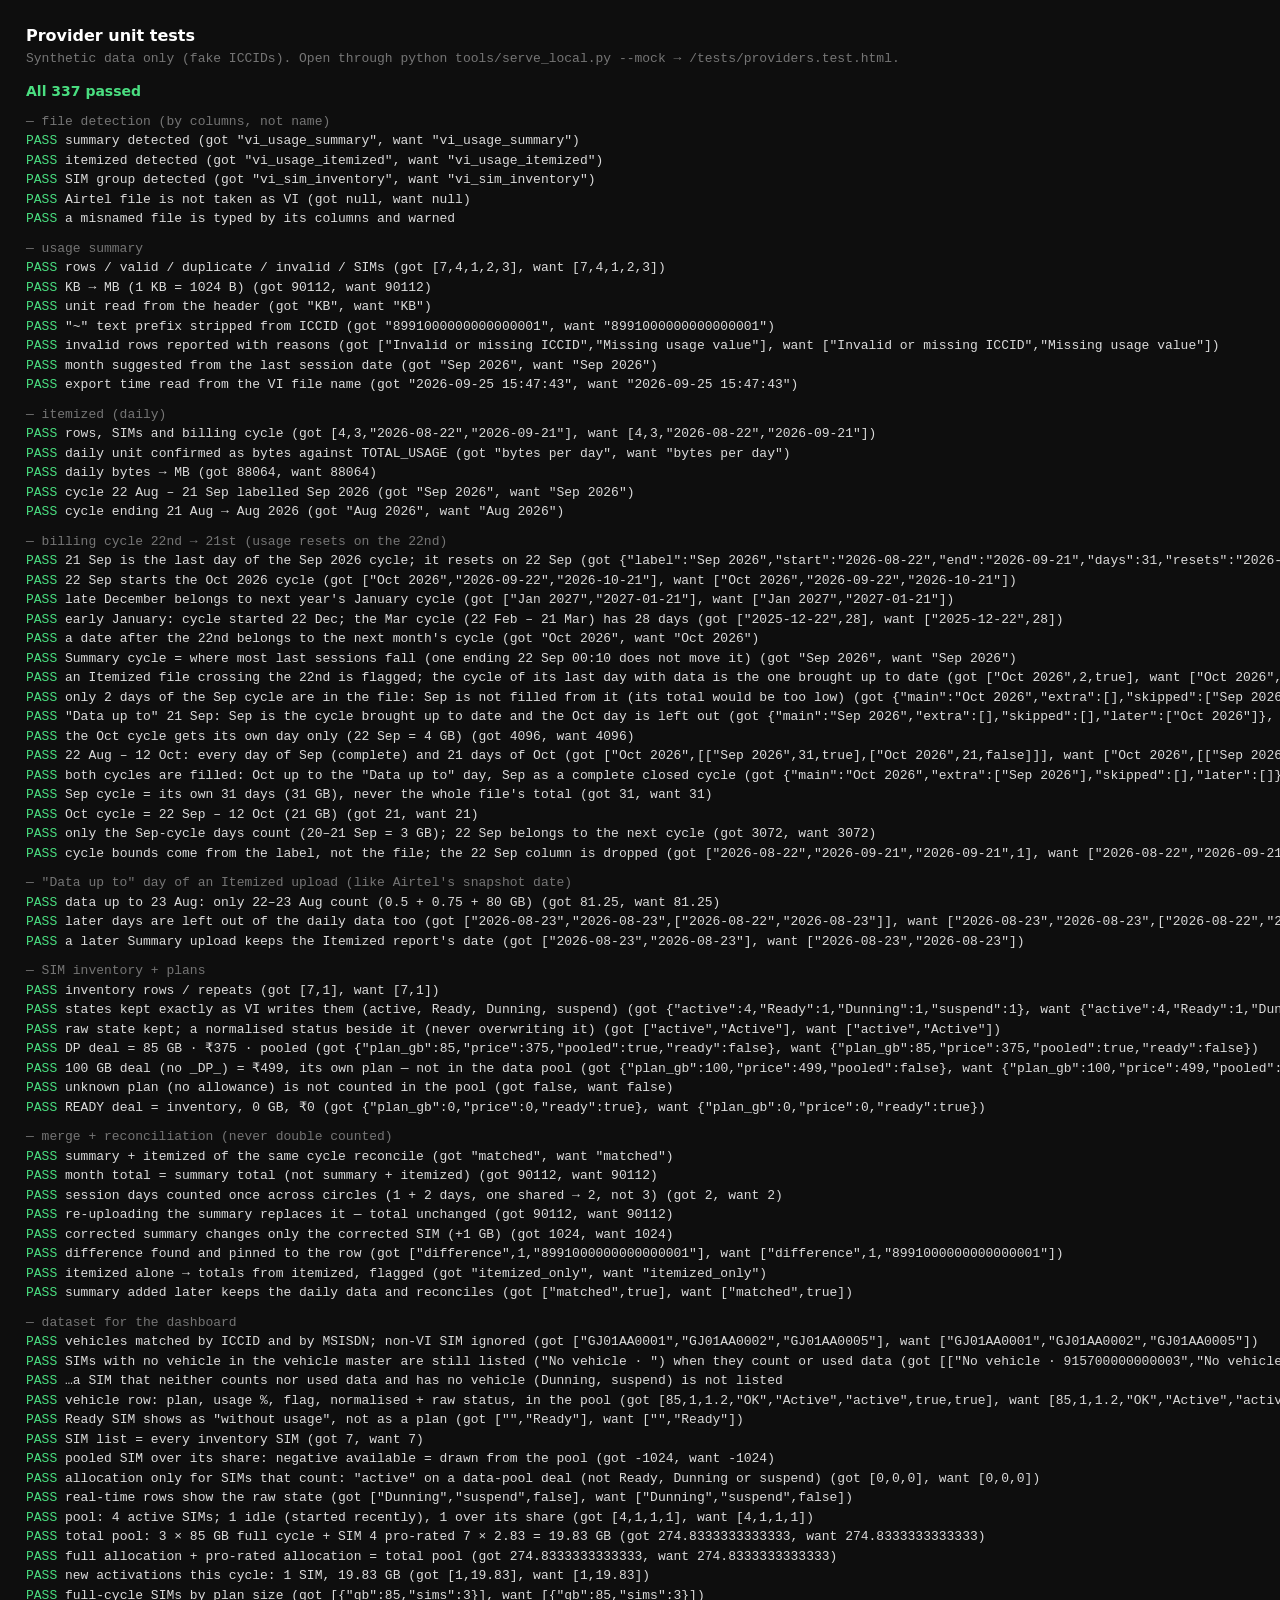
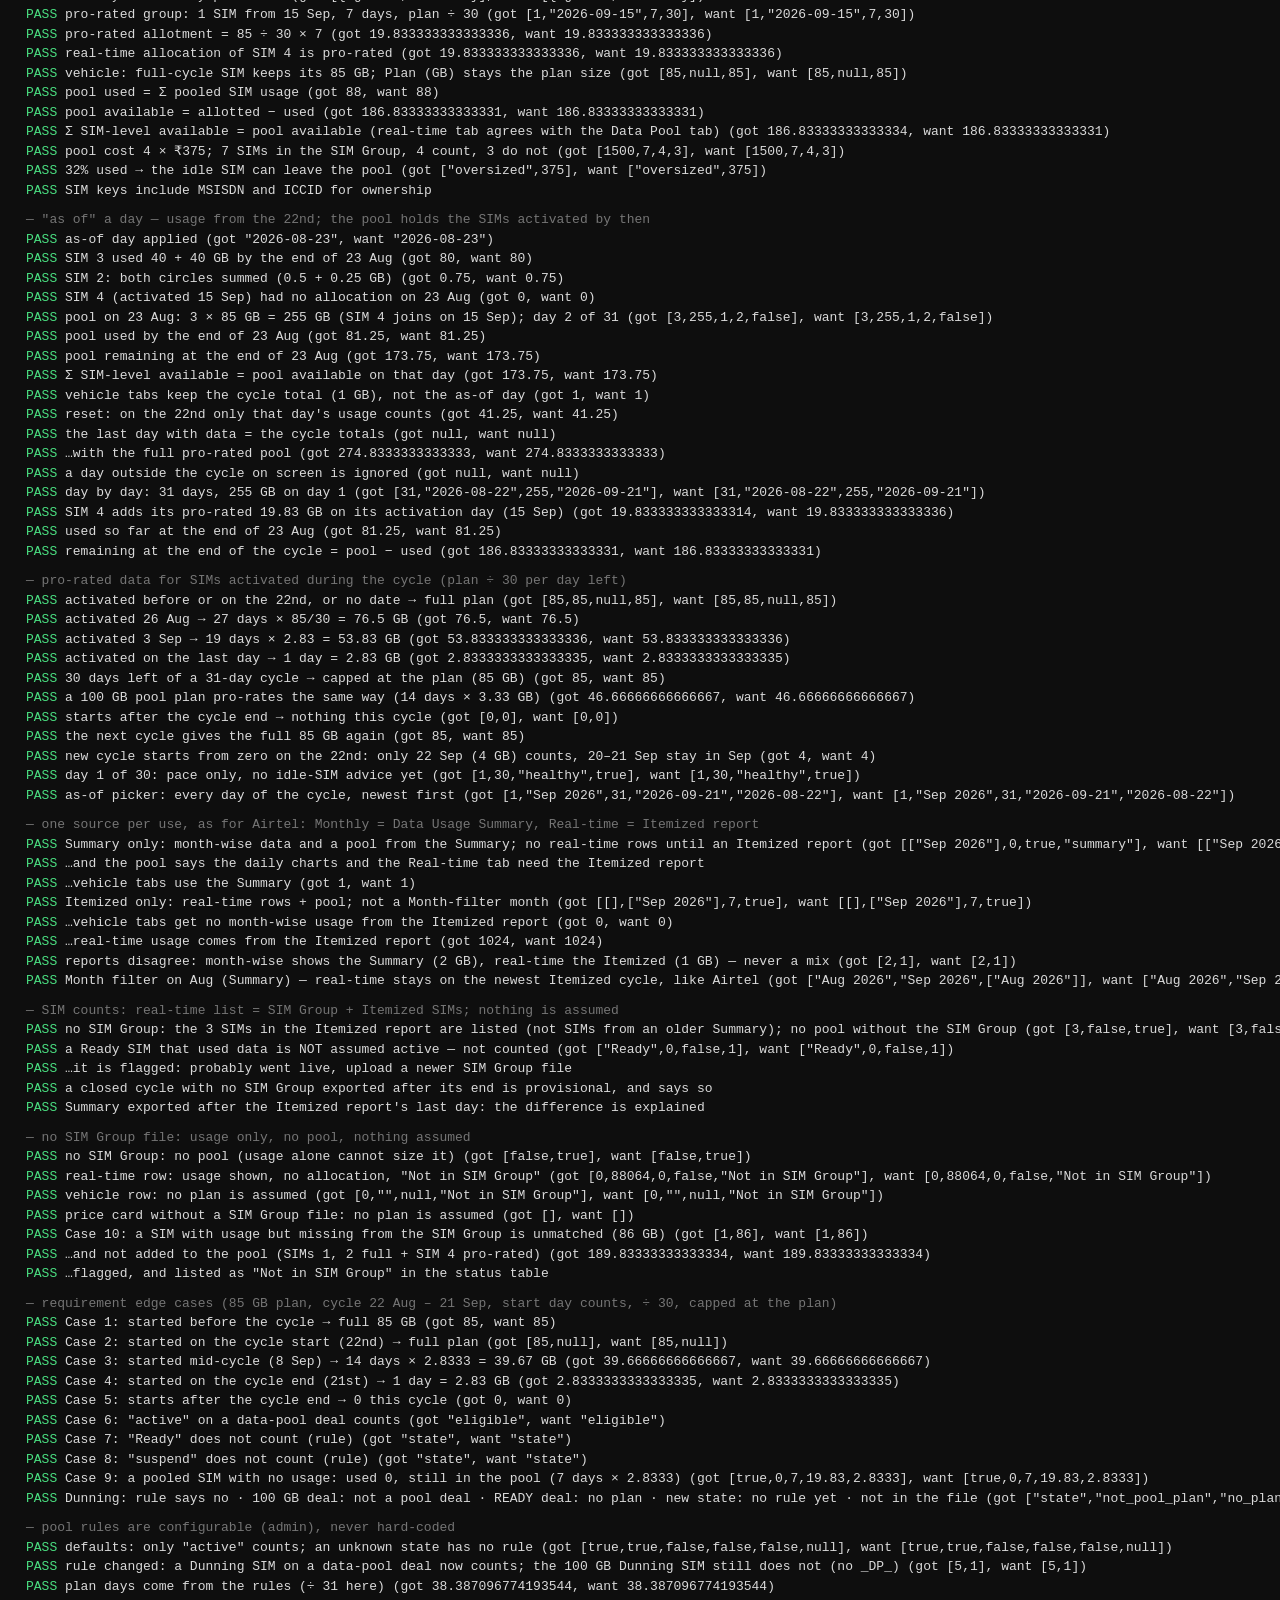
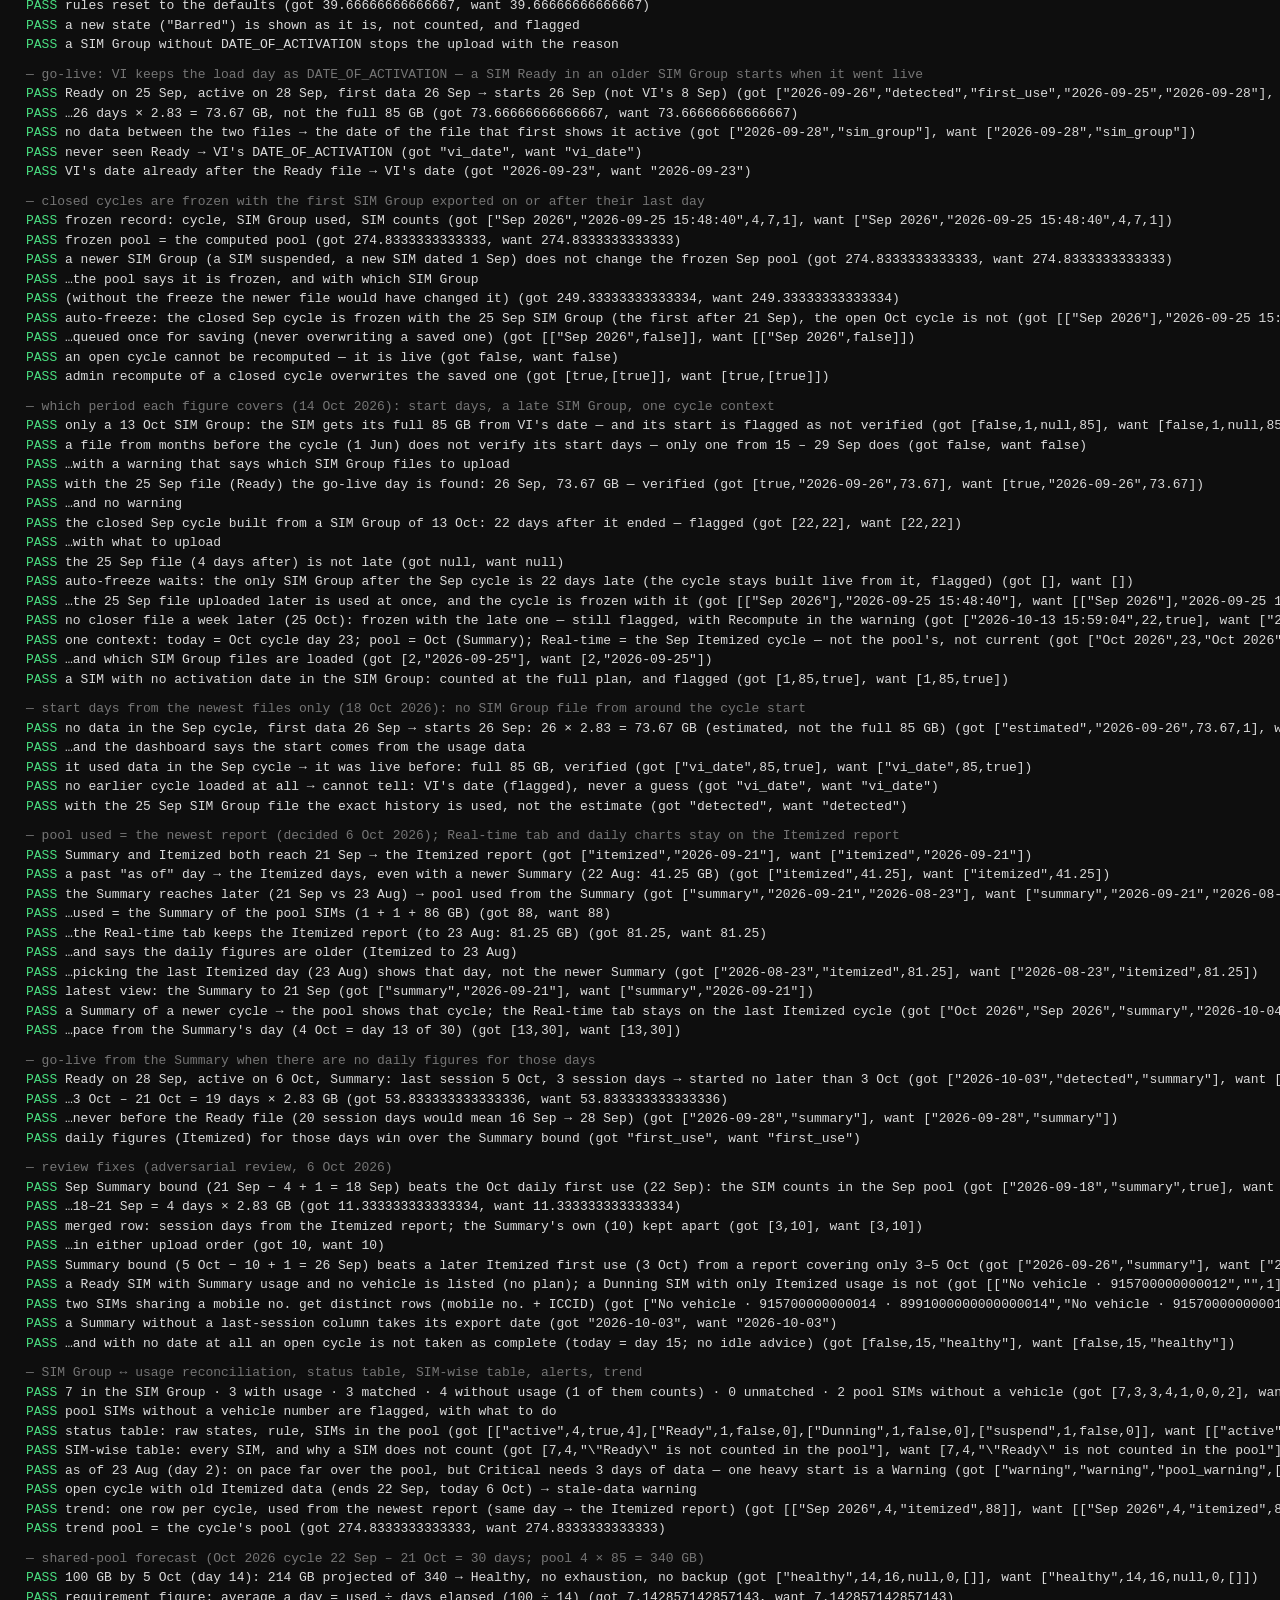
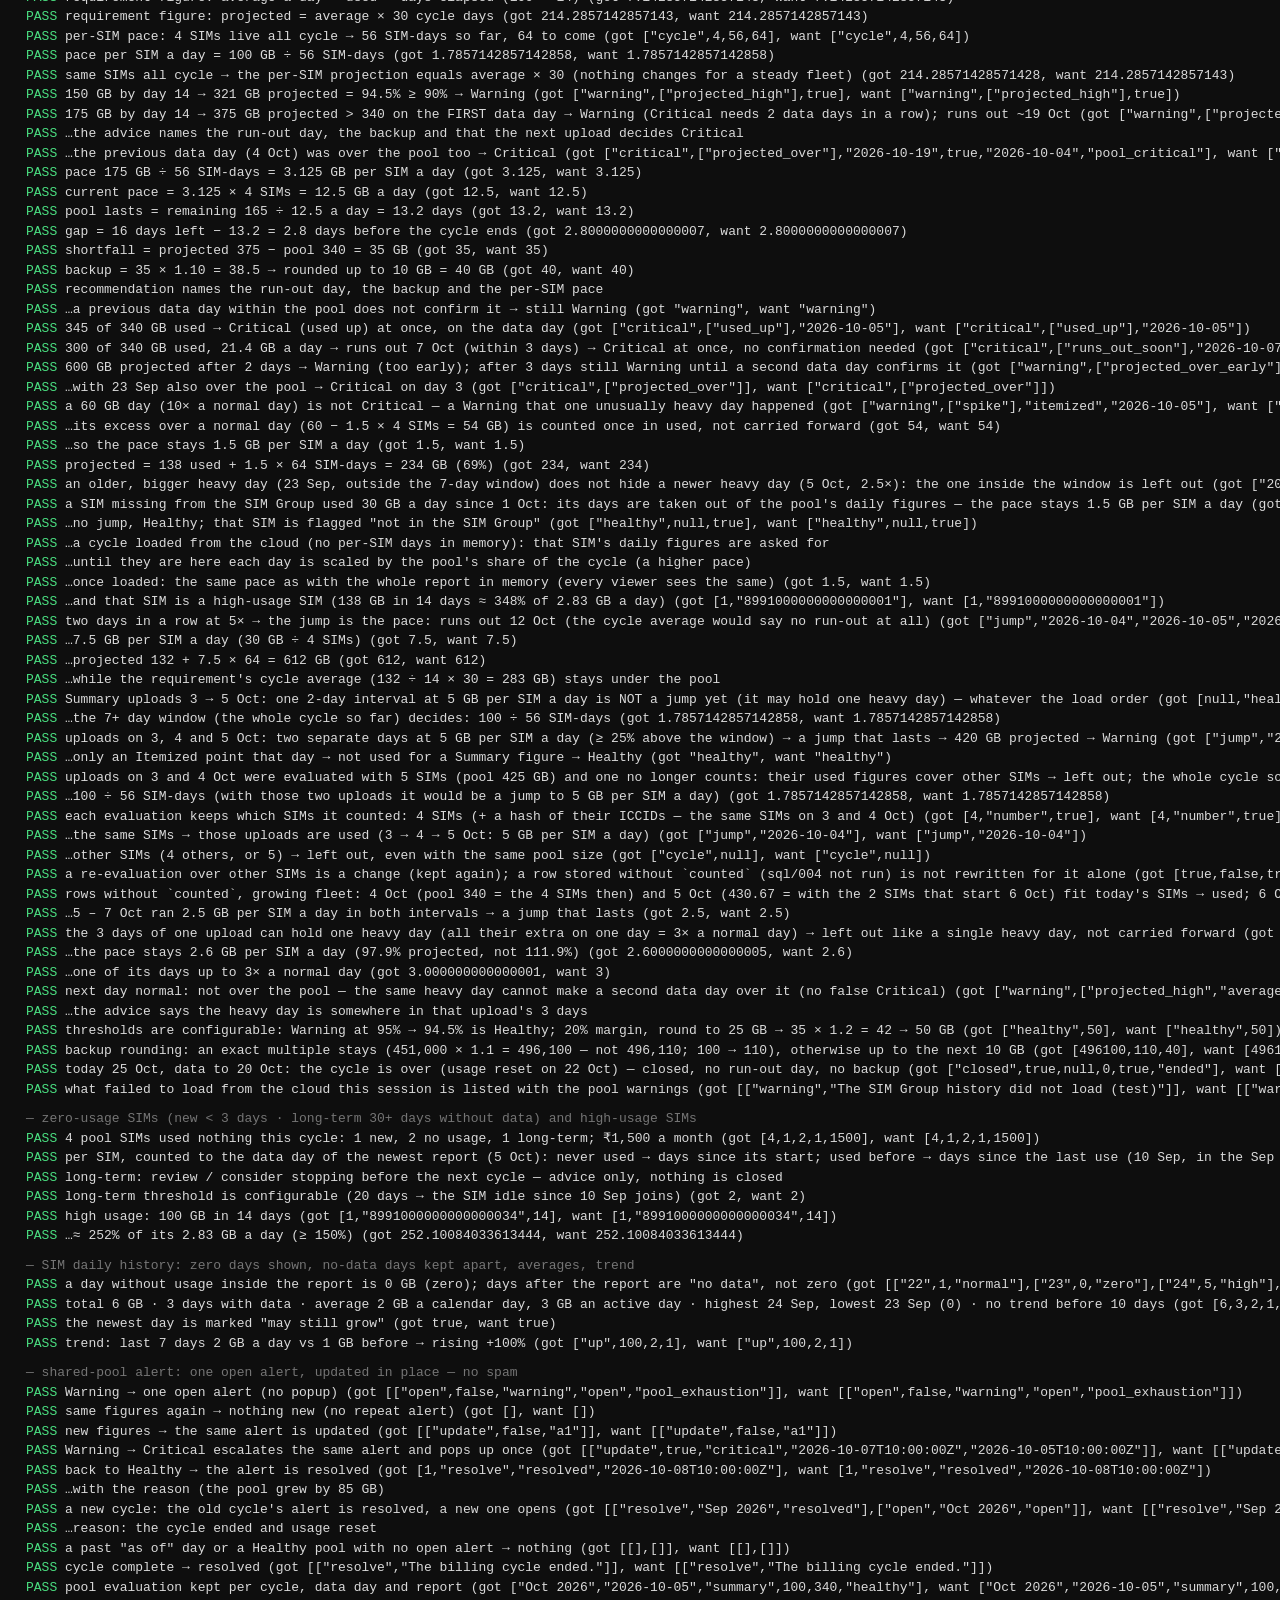
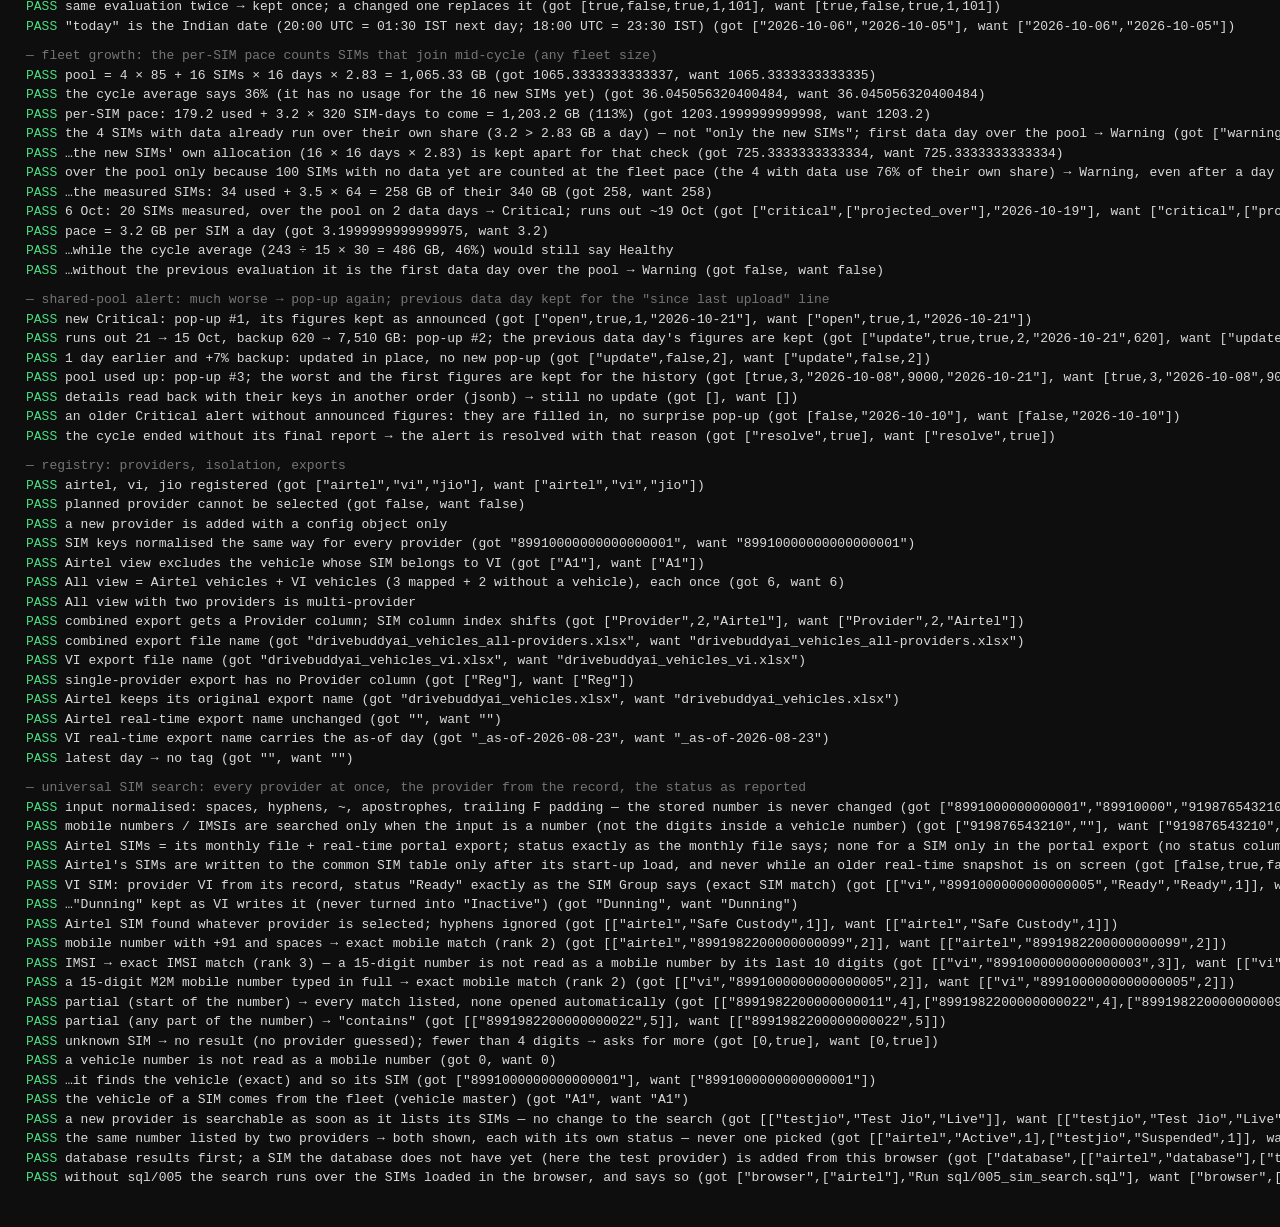
<file: tests/providers.test.html>
<!doctype html>
<html lang="en">
<head>
<meta charset="utf-8">
<title>Provider unit tests — SIM dashboard</title>
<style>
  body{font:13px/1.5 ui-monospace,Consolas,monospace;background:#0e0e0e;color:#dadada;padding:18px}
  h1{font:600 16px system-ui,sans-serif;color:#fff;margin:0 0 4px}
  .sub{color:#757575;margin-bottom:14px}
  .p{color:#4ade80}.f{color:#f87171;font-weight:bold}.g{color:#757575;margin-top:10px}
  #sum{font:600 14px system-ui,sans-serif;margin:12px 0}
</style>
</head>
<body>
<h1>Provider unit tests</h1>
<div class="sub">Synthetic data only (fake ICCIDs). Open through <code>python tools/serve_local.py --mock</code> → <code>/tests/providers.test.html</code>.</div>
<div id="sum">Running…</div>
<pre id="log"></pre>
<script>
// Minimal stand-ins for the dashboard globals the provider modules call
const TIERS=[2,5,10,20,85,100,175,200];
const PLAN_PRICES={2:100,10:149,20:199,85:375,100:499,175:850,200:999};
function extractGB(p){const m=(p||'').match(/(\d+)GB/);return m?parseInt(m[1]):0;}
function extractPrice(p){const m=(p||'').match(/INR\s*(\d+)\s*PM/i);return m?parseInt(m[1]):PLAN_PRICES[extractGB(p)]||null;}
function getFlag(p){if(p>=100)return'EXCEEDED';if(p>=90)return'CRITICAL';if(p>=75)return'WARNING';if(p>=50)return'MODERATE';if(p>0)return'OK';return'NO DATA';}
function buildStats(v){return{total:v.length,with_plan:v.filter(x=>x.plan).length,no_usage:v.filter(x=>x.sim_no&&!x.plan).length,no_sim:v.filter(x=>!x.sim_no).length,at_100:v.filter(x=>x.usage_pct>=100).length,critical:v.filter(x=>x.usage_pct>=90&&x.usage_pct<100).length,warning:v.filter(x=>x.usage_pct>=75&&x.usage_pct<90).length};}
function isNoUsage(v){const s=(v.sim_no||'').trim();return s!==''&&s!=='nan'&&!v.plan;}
let VIEWS=[];function applyProviderView(v){VIEWS.push(v);}
</script>
<script src="../js/providers/registry.js"></script>
<script src="../js/providers/vi.js"></script>
<script src="../js/providers/search.js"></script>
<script>
(async function(){
const LOG=document.getElementById('log');let pass=0,fail=0;
const ok=(c,m)=>{c?pass++:fail++;LOG.innerHTML+=`<span class="${c?'p':'f'}">${c?'PASS':'FAIL'}</span> ${m}\n`;};
const eq=(a,b,m)=>ok(JSON.stringify(a)===JSON.stringify(b),`${m} (got ${JSON.stringify(a)}, want ${JSON.stringify(b)})`);
const near=(a,b,m,t=1e-6)=>ok(Math.abs(a-b)<=t,`${m} (got ${a}, want ${b})`);
const group=t=>LOG.innerHTML+=`<div class="g">— ${t}</div>`;
const V=ViProvider;
const TODAY='2026-10-06';                       // Sep 2026 closed, Oct 2026 open
const bd=a=>V.buildDataset(Object.assign({today:TODAY},a));

// ── synthetic VI exports (same columns as the real Self-Care files) ──
const E='S-TEST0001-0C0000-TEST CUSTOMER';
const SUMH='E_CODE,ACCOUNT_ID,MSISDN,IMSI,ICCID,CIRCLE,TOTAL_USAGE:Data-kiloBytes/Voice-Seconds/SMS-Count,ORIGIN_CIRCLE,Last_Packet_Switched_Session_End,Packet_Switched_Session_Days';
const sum=rows=>[SUMH,...rows].join('\n');
const S1=sum([
  `${E},1,915700000000001,404000000000001,~8991000000000000001,1130499,1048576.0000,GUJ_HOME,2026-09-20 10:00:00,20`,  // 1 GB
  `${E},1,915700000000002,404000000000002,~8991000000000000002,1130499,524288.0000,GUJ_HOME,2026-09-10 10:00:00,5`,   // 0.5 GB, circle A
  `${E},1,915700000000002,404000000000002,~8991000000000000002,1130569,524288.0000,MAH_GUJ,2026-09-21 23:00:00,3`,    // 0.5 GB, circle B
  `${E},1,915700000000003,404000000000003,~8991000000000000003,1130499,90177536.0000,NULL,2026-09-21 12:00:00,30`,     // 86 GB (over an 85 GB share)
  `${E},1,915700000000001,404000000000001,~8991000000000000001,1130499,1048576.0000,GUJ_HOME,2026-09-20 10:00:00,20`,  // exact repeat → duplicate
  `${E},1,915700000000009,404000000000009,~12345,1130499,1024,NULL,2026-09-01 00:00:00,1`,                              // invalid ICCID
  `${E},1,915700000000008,404000000000008,~8991000000000000008,1130499,NULL,NULL,2026-09-01 00:00:00,1`,               // missing usage
]);
// itemized: same rows + 3 day columns (bytes) + totals
const ITH='E_CODE,ACCOUNTID,MSISDN,IMSI,ICCID,CIRCLE,2026-08-22,2026-08-23,2026-09-21,TOTAL_USAGE:Data-KiloBytes/Voice-Seconds/SMS-Count,ORIGIN_CIRCLE,Last_Packet_Switched_Session_End,Packet_Switched_Session_Days';
const it=rows=>[ITH,...rows].join('\n');
const B=gb=>Math.round(gb*1024*1024*1024);
const I1=it([
  `${E},1,915700000000001,404000000000001,~8991000000000000001,1130499,${B(0.5)},NULL,${B(0.5)},1048576.0000,GUJ_HOME,2026-09-20 10:00:00,2`,
  `${E},1,915700000000002,404000000000002,~8991000000000000002,1130499,${B(0.5)},NULL,NULL,524288.0000,GUJ_HOME,2026-09-10 10:00:00,1`,
  `${E},1,915700000000002,404000000000002,~8991000000000000002,1130569,${B(0.25)},NULL,${B(0.25)},524288.0000,MAH_GUJ,2026-09-21 23:00:00,2`,
  `${E},1,915700000000003,404000000000003,~8991000000000000003,1130499,${B(40)},${B(40)},${B(6)},90177536.0000,NULL,2026-09-21 12:00:00,3`,
]);
const GH='E_CODE,ACCOUNT_ID,SUB_PROFILE_ID,SUB_PROFILE_NAME,PRODUCT_TYPE,MSISDN,IMSI,ICCID,CIRCLE,DATE_OF_ACTIVATION,SIM_LIFECYCLE_STATE,DEAL_NAME,BASE_PLAN_NAME,GROUP_NAME,CONTRACT_START_DATE,CONTRACT_END_DATE,CONTRACT_NAME';
const inv=rows=>[GH,...rows].join('\n');
const DP='CMP_VI_IOT_TEST_DP_100SMS_85GB_375R_GUJ', DPB='CMP_VI_IOT_TEST_DP_100SMS_85GB_375R', RD='CMP_Vi_IOT_READY_0_TEST_GUJ', P100='IOT_TEST0001_IOT_100GB_499_X_M2MISAFE_X';
const G1=inv([
  `${E},1,2,TEST,M2M,915700000000001,404000000000001,~8991000000000000001,Gujarat,2026-08-01 10:00:00.000000,active,${DP},${DPB},,,,NULL`,
  `${E},1,2,TEST,M2M,915700000000002,404000000000002,~8991000000000000002,Gujarat,2026-08-01 10:00:00.000000,active,${DP},${DPB},,,,NULL`,
  `${E},1,2,TEST,M2M,915700000000003,404000000000003,~8991000000000000003,Gujarat,2026-08-01 10:00:00.000000,active,${DP},${DPB},,,,NULL`,
  `${E},1,2,TEST,M2M,915700000000004,404000000000004,~8991000000000000004,Gujarat,2026-09-15 10:00:00.000000,active,${DP},${DPB},,,,NULL`,   // idle, recent
  `${E},1,2,TEST,M2M,915700000000005,404000000000005,~8991000000000000005,Gujarat,2026-09-01 10:00:00.000000,Ready,${RD},CMP_Vi_IOT_READY_0,,,,NULL`,
  `${E},1,2,TEST,M2M,915700000000006,404000000000006,~8991000000000000006,Gujarat,2025-09-01 10:00:00.000000,Dunning,${P100},CMP_Vi_IOT_100GB_499,,,,NULL`,
  `${E},1,2,TEST,M2M,915700000000007,404000000000007,~8991000000000000007,Gujarat,2025-09-01 10:00:00.000000,suspend,${P100},CMP_Vi_IOT_100GB_499,,,,NULL`,
  `${E},1,2,TEST,M2M,915700000000007,404000000000007,~8991000000000000007,Gujarat,2025-09-01 10:00:00.000000,suspend,${P100},CMP_Vi_IOT_100GB_499,,,,NULL`, // repeat
]);

group('file detection (by columns, not name)');
eq(V.detect(SUMH.split(',')),'vi_usage_summary','summary detected');
eq(V.detect(ITH.split(',')),'vi_usage_itemized','itemized detected');
eq(V.detect(GH.split(',')),'vi_sim_inventory','SIM group detected');
eq(V.detect(['SIM_NO','PLAN','USED DATA']),null,'Airtel file is not taken as VI');
const misnamed=V.parseFile(S1,'SELFCARE_USAGE_ITEMIZED_x.csv');
ok(misnamed.type==='vi_usage_summary'&&/columns are a Data Usage Summary/.test(misnamed.warnings[0].reason),'a misnamed file is typed by its columns and warned');

group('usage summary');
const s=V.parseFile(S1,'SELFCARE_USAGE_SUMMARY_20260925154743.csv');
eq([s.stats.total,s.stats.valid,s.stats.duplicates,s.stats.invalid,s.stats.unique_sims],[7,4,1,2,3],'rows / valid / duplicate / invalid / SIMs');
near(s.stats.total_mb,1024+512+512+88064,'KB → MB (1 KB = 1024 B)',1e-6);
eq(s.unit,'KB','unit read from the header');
eq(s.rows[0].iccid,'8991000000000000001','"~" text prefix stripped from ICCID');
eq(s.errors.map(e=>e.reason),['Invalid or missing ICCID','Missing usage value'],'invalid rows reported with reasons');
eq(s.suggestedMonth,'Sep 2026','month suggested from the last session date');
eq(s.exportedAt,'2026-09-25 15:47:43','export time read from the VI file name');

group('itemized (daily)');
const d=V.parseFile(I1,'SELFCARE_USAGE_ITEMIZED.csv');
eq([d.stats.valid,d.stats.unique_sims,d.stats.period_start,d.stats.period_end],[4,3,'2026-08-22','2026-09-21'],'rows, SIMs and billing cycle');
eq(d.unit,'bytes per day','daily unit confirmed as bytes against TOTAL_USAGE');
near(d.rows[3].daily_sum_mb,86*1024,'daily bytes → MB',0.01);
eq(d.suggestedMonth,'Sep 2026','cycle 22 Aug – 21 Sep labelled Sep 2026');
eq(V.monthLabelForDate('2026-08-21'),'Aug 2026','cycle ending 21 Aug → Aug 2026');

group('billing cycle 22nd → 21st (usage resets on the 22nd)');
eq(V.cycleForDate('2026-09-21'),{label:'Sep 2026',start:'2026-08-22',end:'2026-09-21',days:31,resets:'2026-09-22'},'21 Sep is the last day of the Sep 2026 cycle; it resets on 22 Sep');
eq([V.cycleForDate('2026-09-22').label,V.cycleForDate('2026-09-22').start,V.cycleForDate('2026-09-22').end],['Oct 2026','2026-09-22','2026-10-21'],'22 Sep starts the Oct 2026 cycle');
eq([V.cycleForDate('2026-12-25').label,V.cycleForDate('2026-12-25').end],['Jan 2027','2027-01-21'],'late December belongs to next year\'s January cycle');
eq([V.cycleForDate('2026-01-05').start,V.cycleForLabel('Mar 2026').days],['2025-12-22',28],'early January: cycle started 22 Dec; the Mar cycle (22 Feb – 21 Mar) has 28 days');
eq(V.monthLabelForDate('2026-09-23'),'Oct 2026','a date after the 22nd belongs to the next month\'s cycle');
const S2=sum([
  `${E},1,915700000000001,404000000000001,~8991000000000000001,1130499,1024,GUJ_HOME,2026-09-21 22:00:00,20`,
  `${E},1,915700000000002,404000000000002,~8991000000000000002,1130499,1024,GUJ_HOME,2026-09-20 10:00:00,5`,
  `${E},1,915700000000003,404000000000003,~8991000000000000003,1130499,1024,GUJ_HOME,2026-09-22 00:10:00,5`]);
eq(V.parseFile(S2,'s.csv').suggestedMonth,'Sep 2026','Summary cycle = where most last sessions fall (one ending 22 Sep 00:10 does not move it)');
const ITH2='E_CODE,ACCOUNTID,MSISDN,IMSI,ICCID,CIRCLE,2026-09-20,2026-09-21,2026-09-22,TOTAL_USAGE:Data-KiloBytes/Voice-Seconds/SMS-Count,ORIGIN_CIRCLE,Last_Packet_Switched_Session_End,Packet_Switched_Session_Days';
const I2=[ITH2,`${E},1,915700000000001,404000000000001,~8991000000000000001,1130499,${B(1)},${B(2)},${B(4)},7340032,GUJ_HOME,2026-09-22 10:00:00,3`].join('\n');
const d2=V.parseFile(I2,'x.csv');
eq([d2.suggestedMonth,d2.stats.cycles.length,/2 billing cycles/.test(d2.warnings[0].reason)],['Oct 2026',2,true],'an Itemized file crossing the 22nd is flagged; the cycle of its last day with data is the one brought up to date');
eq(V.itemizedCycles(d2,'2026-09-22'),{main:'Oct 2026',extra:[],skipped:['Sep 2026'],later:[]},'only 2 days of the Sep cycle are in the file: Sep is not filled from it (its total would be too low)');
eq(V.itemizedCycles(d2,'2026-09-21'),{main:'Sep 2026',extra:[],skipped:[],later:['Oct 2026']},'"Data up to" 21 Sep: Sep is the cycle brought up to date and the Oct day is left out');
near([...V.simTotals(V.mergeMonth(null,{itemized:d2},'Oct 2026',null,{until:'2026-09-22'}),'itemized').values()].reduce((a,x)=>a+x.used_mb,0),4*1024,'the Oct cycle gets its own day only (22 Sep = 4 GB)',1e-6);
// VI's export of 22 Aug – 12 Oct (13 Oct 2026): every day of the Sep cycle + 21 days of the Oct cycle — both are filled
const allDays=[];for(let x='2026-08-22';x<='2026-10-12';x=V.addDays(x,1))allDays.push(x);
const ITH3='E_CODE,ACCOUNTID,MSISDN,IMSI,ICCID,CIRCLE,'+allDays.join(',')+',TOTAL_USAGE:Data-KiloBytes/Voice-Seconds/SMS-Count,ORIGIN_CIRCLE,Last_Packet_Switched_Session_End,Packet_Switched_Session_Days';
const d3=V.parseFile([ITH3,`${E},1,915700000000001,404000000000001,~8991000000000000001,1130499,${allDays.map(()=>B(1)).join(',')},${allDays.length*1024*1024},GUJ_HOME,2026-10-12 10:00:00,${allDays.length}`].join('\n'),'y.csv');
eq([d3.suggestedMonth,d3.stats.cycles.map(c=>[c.label,c.days,c.complete])],['Oct 2026',[['Sep 2026',31,true],['Oct 2026',21,false]]],'22 Aug – 12 Oct: every day of Sep (complete) and 21 days of Oct');
eq(V.itemizedCycles(d3,'2026-10-12'),{main:'Oct 2026',extra:['Sep 2026'],skipped:[],later:[]},'both cycles are filled: Oct up to the "Data up to" day, Sep as a complete closed cycle');
near([...V.simTotals(V.mergeMonth(null,{itemized:d3},'Sep 2026'),'itemized').values()].reduce((a,x)=>a+x.used_mb,0)/1024,31,'Sep cycle = its own 31 days (31 GB), never the whole file\'s total',1e-6);
near([...V.simTotals(V.mergeMonth(null,{itemized:d3},'Oct 2026',null,{until:'2026-10-12'}),'itemized').values()].reduce((a,x)=>a+x.used_mb,0)/1024,21,'Oct cycle = 22 Sep – 12 Oct (21 GB)',1e-6);
const m4=V.mergeMonth(null,{itemized:d2},'Sep 2026');
near([...V.simTotals(m4,'itemized').values()].reduce((a,x)=>a+x.used_mb,0),3*1024,'only the Sep-cycle days count (20–21 Sep = 3 GB); 22 Sep belongs to the next cycle',1e-6);
eq([m4.period_start,m4.period_end,m4.last_data_date,m4.sources.itemized.dropped_days],['2026-08-22','2026-09-21','2026-09-21',1],'cycle bounds come from the label, not the file; the 22 Sep column is dropped');

group('"Data up to" day of an Itemized upload (like Airtel\'s snapshot date)');
const mU=V.mergeMonth(null,{itemized:d},'Sep 2026',null,{until:'2026-08-23'});
near([...V.simTotals(mU,'itemized').values()].reduce((a,x)=>a+x.used_mb,0)/1024,81.25,'data up to 23 Aug: only 22–23 Aug count (0.5 + 0.75 + 80 GB)',1e-6);
eq([mU.itemized_last,mU.itemized_until,Object.keys(mU.dailyTotals).sort()],['2026-08-23','2026-08-23',['2026-08-22','2026-08-23']],'later days are left out of the daily data too');
const mU2=V.mergeMonth(mU,{summary:s},'Sep 2026');
eq([mU2.itemized_until,V.itemizedLast(mU2)],['2026-08-23','2026-08-23'],'a later Summary upload keeps the Itemized report\'s date');

group('SIM inventory + plans');
const g=V.parseFile(G1,'SIMGROUP.csv');
eq([g.stats.valid,g.stats.duplicates],[7,1],'inventory rows / repeats');
eq(g.stats.states,{active:4,Ready:1,Dunning:1,suspend:1},'states kept exactly as VI writes them (active, Ready, Dunning, suspend)');
eq([g.rows[0].lifecycle_state,g.rows[0].status],['active','Active'],'raw state kept; a normalised status beside it (never overwriting it)');
eq((({plan_gb,price,pooled,ready})=>({plan_gb,price,pooled,ready}))(V.planInfo(DP)),{plan_gb:85,price:375,pooled:true,ready:false},'DP deal = 85 GB · ₹375 · pooled');
eq((({plan_gb,price,pooled})=>({plan_gb,price,pooled}))(V.planInfo(P100)),{plan_gb:100,price:499,pooled:false},'100 GB deal (no _DP_) = ₹499, its own plan — not in the data pool');
eq(V.planInfo('').pooled,false,'unknown plan (no allowance) is not counted in the pool');
eq((({plan_gb,price,ready})=>({plan_gb,price,ready}))(V.planInfo(RD)),{plan_gb:0,price:0,ready:true},'READY deal = inventory, 0 GB, ₹0');

group('merge + reconciliation (never double counted)');
let m=V.mergeMonth(null,{summary:s,itemized:d},'Sep 2026');
eq(m.recon.status,'matched','summary + itemized of the same cycle reconcile');
const tot=mm=>[...V.simTotals(mm).values()].reduce((a,x)=>a+x.used_mb,0);
near(tot(m),s.stats.total_mb,'month total = summary total (not summary + itemized)',1e-6);
eq(V.simTotals(m).get('8991000000000000002').session_days,2,'session days counted once across circles (1 + 2 days, one shared → 2, not 3)');
const m2=V.mergeMonth(m,{summary:s},'Sep 2026');
near(tot(m2),tot(m),'re-uploading the summary replaces it — total unchanged',1e-6);
const S1b=S1.replace('1048576.0000,GUJ_HOME,2026-09-20 10:00:00,20','2097152.0000,GUJ_HOME,2026-09-20 10:00:00,20');   // SIM 1 now 2 GB
const m3=V.mergeMonth(m,{summary:V.parseFile(S1b,'s.csv')},'Sep 2026');
near(tot(m3)-tot(m),1024,'corrected summary changes only the corrected SIM (+1 GB)',1e-6);
eq([m3.recon.status,m3.recon.mismatches.length,m3.recon.mismatches[0].iccid],['difference',1,'8991000000000000001'],'difference found and pinned to the row');
const mi=V.mergeMonth(null,{itemized:d},'Sep 2026');
eq(mi.recon.status,'itemized_only','itemized alone → totals from itemized, flagged');
const ms=V.mergeMonth(mi,{summary:s},'Sep 2026');
eq([ms.recon.status,!!ms.daily],['matched',true],'summary added later keeps the daily data and reconciles');

group('dataset for the dashboard');
const fleet=[{reg:'GJ01AA0001',client:'Alpha',hw_id:'HW1',sim:'8991000000000000001'},{reg:'GJ01AA0002',client:'Beta',hw_id:'HW2',sim:'915700000000002'},
  {reg:'GJ01AA0005',client:'Alpha',hw_id:'HW5',sim:'8991000000000000005'},{reg:'GJ01AA0099',client:'Gamma',hw_id:'HW9',sim:'8991982200000000099'}];
const inventory={as_of:'2026-09-25 15:48:40',sims:g.rows};
const ds=bd({inventory,months:{'Sep 2026':m},fleet});
eq(ds.CD.vehicles.filter(v=>!v.unmapped).map(v=>v.reg).sort(),['GJ01AA0001','GJ01AA0002','GJ01AA0005'],'vehicles matched by ICCID and by MSISDN; non-VI SIM ignored');
eq(ds.CD.vehicles.filter(v=>v.unmapped).map(v=>[v.reg,v.client,v.sim_no,v.plan_gb]),[['No vehicle · 915700000000003','No vehicle mapped','8991000000000000003',85],['No vehicle · 915700000000004','No vehicle mapped','8991000000000000004',85]],'SIMs with no vehicle in the vehicle master are still listed ("No vehicle · <mobile no.>") when they count or used data');
ok(!ds.CD.vehicles.some(v=>/915700000000006|915700000000007/.test(v.reg)),'…a SIM that neither counts nor used data and has no vehicle (Dunning, suspend) is not listed');
const v1=ds.CD.vehicles.find(v=>v.reg==='GJ01AA0001'), v5=ds.CD.vehicles.find(v=>v.reg==='GJ01AA0005');
eq([v1.plan_gb,v1.used_gb,v1.usage_pct,v1.flag,v1.sim_status,v1.sim_state,v1.pooled,v1.in_pool],[85,1,1.2,'OK','Active','active',true,true],'vehicle row: plan, usage %, flag, normalised + raw status, in the pool');
eq([v5.plan,v5.sim_status],['','Ready'],'Ready SIM shows as "without usage", not as a plan');
eq(ds.rtRows.length,7,'SIM list = every inventory SIM');
const r3=ds.rtRows.find(r=>r.sim_no==='8991000000000000003'), r5=ds.rtRows.find(r=>r.sim_no==='8991000000000000005'), r6=ds.rtRows.find(r=>r.sim_no==='8991000000000000006'), r7=ds.rtRows.find(r=>r.sim_no==='8991000000000000007');
near(r3.avail_mb,85*1024-86*1024,'pooled SIM over its share: negative available = drawn from the pool',1e-6);
eq([r5.alloc_mb,r6.alloc_mb,r7.alloc_mb],[0,0,0],'allocation only for SIMs that count: "active" on a data-pool deal (not Ready, Dunning or suspend)');
eq([r6.sim_state,r7.sim_state,r6.in_pool],['Dunning','suspend',false],'real-time rows show the raw state');
const P=ds.pool;
const PR4=85/30*7;   // SIM 4 activated 15 Sep: 15–21 Sep = 7 days × 85/30 GB
eq([P.pooled_sims,P.idle.count,P.idle.recent,P.over_share.count],[4,1,1,1],'pool: 4 active SIMs; 1 idle (started recently), 1 over its share');
near(P.capacity_gb,3*85+PR4,'total pool: 3 × 85 GB full cycle + SIM 4 pro-rated 7 × 2.83 = 19.83 GB',1e-9);
near(P.full_gb+P.prorated_gb,P.capacity_gb,'full allocation + pro-rated allocation = total pool',1e-9);
eq([P.new_activations.count,Math.round(P.new_activations.gb*100)/100],[1,19.83],'new activations this cycle: 1 SIM, 19.83 GB');
eq(P.plan_mix,[{gb:85,sims:3}],'full-cycle SIMs by plan size');
eq([P.prorated.sims,P.prorated.groups[0].from,P.prorated.groups[0].days,P.prorated.divisor_days],[1,'2026-09-15',7,30],'pro-rated group: 1 SIM from 15 Sep, 7 days, plan ÷ 30');
near(P.prorated.gb,PR4,'pro-rated allotment = 85 ÷ 30 × 7',1e-9);
near(ds.rtRows.find(r=>r.sim_no==='8991000000000000004').alloc_mb/1024,PR4,'real-time allocation of SIM 4 is pro-rated',1e-9);
eq([v1.alloc_gb,v1.prorated_days,v1.plan_gb],[85,null,85],'vehicle: full-cycle SIM keeps its 85 GB; Plan (GB) stays the plan size');
near(P.used_gb,88,'pool used = Σ pooled SIM usage',1e-6);
near(P.remaining_gb,P.capacity_gb-88,'pool available = allotted − used',1e-9);
near(ds.rtRows.filter(r=>r.pooled).reduce((a,r)=>a+r.avail_mb,0)/1024,P.remaining_gb,'Σ SIM-level available = pool available (real-time tab agrees with the Data Pool tab)',1e-6);
eq([P.monthly_cost,P.inventory_sims,P.eligible_sims,P.non_eligible_sims],[4*375,7,4,3],'pool cost 4 × ₹375; 7 SIMs in the SIM Group, 4 count, 3 do not');
eq([P.rec.type,P.rec.saving],['oversized',375],'32% used → the idle SIM can leave the pool');
ok(ds.simKeys.has('915700000000002')&&ds.simKeys.has('8991000000000000007'),'SIM keys include MSISDN and ICCID for ownership');

group('"as of" a day — usage from the 22nd; the pool holds the SIMs activated by then');
const dsA=bd({inventory,months:{'Sep 2026':m},fleet,asOf:'2026-08-23'});
const rA=id=>dsA.rtRows.find(r=>r.sim_no===id);
eq(dsA.asOf,'2026-08-23','as-of day applied');
near(rA('8991000000000000003').used_mb/1024,80,'SIM 3 used 40 + 40 GB by the end of 23 Aug',1e-6);
near(rA('8991000000000000002').used_mb/1024,0.75,'SIM 2: both circles summed (0.5 + 0.25 GB)',1e-6);
eq(rA('8991000000000000004').alloc_mb,0,'SIM 4 (activated 15 Sep) had no allocation on 23 Aug');
const PA=dsA.pool;
eq([PA.pooled_sims,PA.capacity_gb,PA.not_yet_active,PA.days_elapsed,PA.complete],[3,255,1,2,false],'pool on 23 Aug: 3 × 85 GB = 255 GB (SIM 4 joins on 15 Sep); day 2 of 31');
near(PA.used_gb,81.25,'pool used by the end of 23 Aug',1e-6);
near(PA.remaining_gb,255-81.25,'pool remaining at the end of 23 Aug',1e-6);
near(dsA.rtRows.filter(r=>r.pooled).reduce((a,r)=>a+r.avail_mb,0)/1024,PA.remaining_gb,'Σ SIM-level available = pool available on that day',1e-6);
eq(dsA.CD.vehicles.find(v=>v.reg==='GJ01AA0001').used_gb,1,'vehicle tabs keep the cycle total (1 GB), not the as-of day');
near(bd({inventory,months:{'Sep 2026':m},fleet,asOf:'2026-08-22'}).pool.used_gb,41.25,'reset: on the 22nd only that day\'s usage counts',1e-6);
const dsL=bd({inventory,months:{'Sep 2026':m},fleet,asOf:'2026-09-21'});
eq(dsL.asOf,null,'the last day with data = the cycle totals');
near(dsL.pool.capacity_gb,255+PR4,'…with the full pro-rated pool',1e-9);
eq(bd({inventory,months:{'Sep 2026':m},fleet,asOf:'2026-09-25'}).asOf,null,'a day outside the cycle on screen is ignored');
const DD=ds.pool.days;
eq([DD.length,DD[0].date,DD[0].pool_gb,DD[30].date],[31,'2026-08-22',255,'2026-09-21'],'day by day: 31 days, 255 GB on day 1');
near(DD.find(x=>x.date==='2026-09-15').pool_gb-DD.find(x=>x.date==='2026-09-14').pool_gb,PR4,'SIM 4 adds its pro-rated 19.83 GB on its activation day (15 Sep)',1e-9);
near(DD[1].cum_gb,81.25,'used so far at the end of 23 Aug',1e-6);
near(DD[30].avail_gb,255+PR4-88,'remaining at the end of the cycle = pool − used',1e-9);
group('pro-rated data for SIMs activated during the cycle (plan ÷ 30 per day left)');
const cS=V.cycleForLabel('Sep 2026');
const al=(act,plan=85,pooled=true)=>V.allotment({pi:{plan_gb:plan,pooled},activated:act},cS);
eq([al('2026-08-01').gb,al('2026-08-22').gb,al('2026-08-01').days,al(null).gb],[85,85,null,85],'activated before or on the 22nd, or no date → full plan');
near(al('2026-08-26').gb,76.5,'activated 26 Aug → 27 days × 85/30 = 76.5 GB',1e-9);
near(al('2026-09-03').gb,85/30*19,'activated 3 Sep → 19 days × 2.83 = 53.83 GB',1e-9);
near(al('2026-09-21').gb,85/30,'activated on the last day → 1 day = 2.83 GB',1e-9);
eq(al('2026-08-23').gb,85,'30 days left of a 31-day cycle → capped at the plan (85 GB)');
near(al('2026-09-08',100).gb,100/30*14,'a 100 GB pool plan pro-rates the same way (14 days × 3.33 GB)',1e-9);
eq([al('2026-09-25').gb,al('2026-09-25').days],[0,0],'starts after the cycle end → nothing this cycle');
eq(V.allotment({pi:{plan_gb:85,pooled:true},activated:'2026-09-15'},V.cycleForLabel('Oct 2026')).gb,85,'the next cycle gives the full 85 GB again');
const dsOct=bd({inventory,months:{'Oct 2026':V.mergeMonth(null,{itemized:d2},'Oct 2026')},fleet});
near(dsOct.pool.used_gb,4,'new cycle starts from zero on the 22nd: only 22 Sep (4 GB) counts, 20–21 Sep stay in Sep',1e-6);
eq([dsOct.pool.days_elapsed,dsOct.pool.days_total,dsOct.pool.rec.type,/too early/.test(dsOct.pool.rec.text)],[1,30,'healthy',true],'day 1 of 30: pace only, no idle-SIM advice yet');
V.state.months['Sep 2026']=m;
const ao=V.asOfOptions();
eq([ao.length,ao[0].label,ao[0].dates.length,ao[0].dates[0],ao[0].dates[30]],[1,'Sep 2026',31,'2026-09-21','2026-08-22'],'as-of picker: every day of the cycle, newest first');
delete V.state.months['Sep 2026'];

group('one source per use, as for Airtel: Monthly = Data Usage Summary, Real-time = Itemized report');
const mS=V.mergeMonth(null,{summary:s},'Sep 2026'), mI=V.mergeMonth(null,{itemized:d},'Sep 2026');
const dS=bd({inventory,months:{'Sep 2026':mS},fleet});
eq([dS.months,dS.rtRows.length,dS.pool.hasPool,dS.pool.usage_src],[['Sep 2026'],0,true,'summary'],'Summary only: month-wise data and a pool from the Summary; no real-time rows until an Itemized report');
ok(dS.pool.alerts.some(a=>a.code==='daily_older'&&/no Itemized report/.test(a.text)),'…and the pool says the daily charts and the Real-time tab need the Itemized report');
eq(dS.CD.vehicles.find(v=>v.reg==='GJ01AA0001').used_gb,1,'…vehicle tabs use the Summary');
const dI=bd({inventory,months:{'Sep 2026':mI},fleet});
eq([dI.months,dI.rtMonths,dI.rtRows.length,dI.pool.hasPool],[[],['Sep 2026'],7,true],'Itemized only: real-time rows + pool; not a Month-filter month');
eq(dI.CD.vehicles.find(v=>v.reg==='GJ01AA0001').used_gb,0,'…vehicle tabs get no month-wise usage from the Itemized report');
near(dI.rtRows.find(r=>r.sim_no==='8991000000000000001').used_mb,1024,'…real-time usage comes from the Itemized report',1e-6);
const S3=S1.replace('1048576.0000,GUJ_HOME,2026-09-20 10:00:00,20','2097152.0000,GUJ_HOME,2026-09-20 10:00:00,20');   // this Summary says SIM 1 used 2 GB
const dX2=bd({inventory,months:{'Sep 2026':V.mergeMonth(mI,{summary:V.parseFile(S3,'s.csv')},'Sep 2026')},fleet});
eq([dX2.CD.vehicles.find(v=>v.reg==='GJ01AA0001').used_gb,dX2.rtRows.find(r=>r.sim_no==='8991000000000000001').used_mb/1024],[2,1],'reports disagree: month-wise shows the Summary (2 GB), real-time the Itemized (1 GB) — never a mix');
const dM=bd({inventory,months:{'Aug 2026':V.mergeMonth(null,{summary:s},'Aug 2026'),'Sep 2026':mI},fleet,month:'Aug 2026'});
eq([dM.currentMonth,dM.rtMonth,dM.months],['Aug 2026','Sep 2026',['Aug 2026']],'Month filter on Aug (Summary) — real-time stays on the newest Itemized cycle, like Airtel');

group('SIM counts: real-time list = SIM Group + Itemized SIMs; nothing is assumed');
const S9=sum([`${E},1,915700000000009,404000000000009,~8991000000000000009,1130499,1048576.0000,GUJ_HOME,2026-08-20 10:00:00,5`]);   // a SIM seen only in an older Summary
const dP=bd({inventory:null,months:{'Aug 2026':V.mergeMonth(null,{summary:V.parseFile(S9,'s.csv')},'Aug 2026'),'Sep 2026':mI},fleet});
eq([dP.rtRows.length,dP.pool.hasPool,dP.pool.needsInventory],[3,false,true],'no SIM Group: the 3 SIMs in the Itemized report are listed (not SIMs from an older Summary); no pool without the SIM Group');
const IL=it([`${E},1,915700000000005,404000000000005,~8991000000000000005,1130499,NULL,NULL,${B(2)},2097152.0000,GUJ_HOME,2026-09-21 10:00:00,1`]);   // SIM 5 is Ready in the SIM Group
const dL=bd({inventory:{as_of:'2026-09-15 10:00:00',sims:g.rows},months:{'Sep 2026':V.mergeMonth(mI,{itemized:V.parseFile(IL,'x.csv')},'Sep 2026')},fleet});
const r5L=dL.rtRows.find(r=>r.sim_no==='8991000000000000005');
eq([r5L.sim_state,r5L.alloc_mb,r5L.in_pool,dL.pool.recon.usage_non_eligible],['Ready',0,false,1],'a Ready SIM that used data is NOT assumed active — not counted');
ok(dL.pool.alerts.some(a=>a.code==='non_eligible_usage'&&/Ready/.test(a.text)&&/newer SIM Group/.test(a.text)),'…it is flagged: probably went live, upload a newer SIM Group file');
ok(dL.pool.provisional&&dL.pool.alerts.some(a=>a.code==='provisional'),'a closed cycle with no SIM Group exported after its end is provisional, and says so');
const m5=V.mergeMonth(m,{summary:V.parseFile(S1b,'SELFCARE_USAGE_SUMMARY_20260925154743.csv')},'Sep 2026');
ok(m5.recon.status==='difference'&&/exported on 25 Sep 2026 at 15:47/.test(m5.recon.note||''),'Summary exported after the Itemized report\'s last day: the difference is explained');

group('no SIM Group file: usage only, no pool, nothing assumed');
const dsE=bd({inventory:null,months:{'Sep 2026':m},fleet});
const PE=dsE.pool;
eq([PE.hasPool,PE.needsInventory],[false,true],'no SIM Group: no pool (usage alone cannot size it)');
const rE=dsE.rtRows.find(r=>r.sim_no==='8991000000000000003');
eq([rE.alloc_mb,rE.used_mb,rE.avail_mb,rE.in_pool,rE.sim_state],[0,86*1024,0,false,'Not in SIM Group'],'real-time row: usage shown, no allocation, "Not in SIM Group"');
const vE=dsE.CD.vehicles.find(v=>v.reg==='GJ01AA0001');
eq([vE.plan_gb,vE.plan,vE.alloc_gb,vE.sim_state],[0,'',null,'Not in SIM Group'],'vehicle row: no plan is assumed');
eq(Providers.get('vi').rates(),[],'price card without a SIM Group file: no plan is assumed');
const dsX=bd({inventory:{as_of:'2026-09-25',sims:g.rows.filter(x=>x.iccid!=='8991000000000000003')},months:{'Sep 2026':m},fleet});
eq([dsX.pool.recon.usage_no_inventory,Math.round(dsX.pool.recon.usage_no_inventory_gb)],[1,86],'Case 10: a SIM with usage but missing from the SIM Group is unmatched (86 GB)');
near(dsX.pool.capacity_gb,2*85+PR4,'…and not added to the pool (SIMs 1, 2 full + SIM 4 pro-rated)',1e-9);
ok(dsX.pool.alerts.some(a=>a.code==='not_in_group')&&dsX.pool.status_table.some(r=>r.state==='Not in SIM Group'&&r.sims===1&&r.pool_sims===0),'…flagged, and listed as "Not in SIM Group" in the status table');

group('requirement edge cases (85 GB plan, cycle 22 Aug – 21 Sep, start day counts, ÷ 30, capped at the plan)');
eq(al('2026-08-01').gb,85,'Case 1: started before the cycle → full 85 GB');
eq([al('2026-08-22').gb,al('2026-08-22').days],[85,null],'Case 2: started on the cycle start (22nd) → full plan');
near(al('2026-09-08').gb,85/30*14,'Case 3: started mid-cycle (8 Sep) → 14 days × 2.8333 = 39.67 GB',1e-9);
near(al('2026-09-21').gb,85/30,'Case 4: started on the cycle end (21st) → 1 day = 2.83 GB',1e-9);
eq(al('2026-09-22').gb,0,'Case 5: starts after the cycle end → 0 this cycle');
const invRow=x=>Object.assign({iccid:'1',lifecycle_state:'active',deal_name:DP,base_plan_name:DPB},x);
const el=x=>{const r=invRow(x);return V.eligibility(r,V.planInfo(r.deal_name,r.base_plan_name)).code;};
eq(el({}),'eligible','Case 6: "active" on a data-pool deal counts');
eq(el({lifecycle_state:'Ready',deal_name:RD,base_plan_name:'CMP_Vi_IOT_READY_0'}),'state','Case 7: "Ready" does not count (rule)');
eq(el({lifecycle_state:'suspend'}),'state','Case 8: "suspend" does not count (rule)');
const r4=ds.pool.sim_table.find(r=>r.iccid==='8991000000000000004');
eq([r4.in_pool,r4.used_gb,r4.days,Math.round(r4.alloc_gb*100)/100,Math.round(r4.per_day*10000)/10000],[true,0,7,19.83,2.8333],'Case 9: a pooled SIM with no usage: used 0, still in the pool (7 days × 2.8333)');
eq([el({lifecycle_state:'Dunning'}),el({deal_name:P100,base_plan_name:'CMP_Vi_IOT_100GB_499'}),el({deal_name:RD,base_plan_name:''}),el({lifecycle_state:'Barred'}),V.eligibility(null,V.planInfo('')).code],
  ['state','not_pool_plan','no_plan','unknown_state','not_in_group'],'Dunning: rule says no · 100 GB deal: not a pool deal · READY deal: no plan · new state: no rule yet · not in the file');

group('pool rules are configurable (admin), never hard-coded');
eq([V.ruleFor('active'),V.ruleFor('ACTIVE'),V.ruleFor('Ready'),V.ruleFor('Dunning'),V.ruleFor('suspend'),V.ruleFor('Barred')],[true,true,false,false,false,null],'defaults: only "active" counts; an unknown state has no rule');
V.setRules({status_rules:{Dunning:true}});
const G2=inv([`${E},1,2,TEST,M2M,915700000000010,404000000000010,~8991000000000000010,Gujarat,2026-08-01 10:00:00.000000,Dunning,${DP},${DPB},,,,NULL`]);
const dR=bd({inventory:{as_of:'2026-09-25 10:00:00',sims:g.rows.concat(V.parseFile(G2,'g.csv').rows)},months:{'Sep 2026':m},fleet});
eq([dR.pool.eligible_sims,dR.pool.status_table.find(r=>r.state==='Dunning').pool_sims],[5,1],'rule changed: a Dunning SIM on a data-pool deal now counts; the 100 GB Dunning SIM still does not (no _DP_)');
V.setRules({plan_days:31});
near(al('2026-09-08').gb,85/31*14,'plan days come from the rules (÷ 31 here)',1e-9);
V.setRules(null);
near(al('2026-09-08').gb,85/30*14,'rules reset to the defaults',1e-9);
const GU=inv([`${E},1,2,TEST,M2M,915700000000011,404000000000011,~8991000000000000011,Gujarat,2026-08-01 10:00:00.000000,Barred,${DP},${DPB},,,,NULL`]);
const dU=bd({inventory:{as_of:'2026-09-25 10:00:00',sims:g.rows.concat(V.parseFile(GU,'g.csv').rows)},months:{'Sep 2026':m},fleet});
ok(dU.pool.alerts.some(a=>a.code==='unknown_state'&&/"Barred" \(1\)/.test(a.text))&&dU.pool.status_table.some(r=>r.state==='Barred'&&r.rule===null&&r.pool_sims===0),'a new state ("Barred") is shown as it is, not counted, and flagged');
ok((V.parseFile(GH.replace(',DATE_OF_ACTIVATION','')+'\n'+G1.split('\n')[1].replace(',2026-08-01 10:00:00.000000',''),'g.csv').fatal||'').includes('DATE_OF_ACTIVATION'),'a SIM Group without DATE_OF_ACTIVATION stops the upload with the reason');

group('go-live: VI keeps the load day as DATE_OF_ACTIVATION — a SIM Ready in an older SIM Group starts when it went live');
const GA=st=>`${E},1,2,TEST,M2M,915700000000021,404000000000021,~8991000000000000021,Gujarat,2026-09-08 10:00:00.000000,${st},${st==='Ready'?RD:DP},${st==='Ready'?'CMP_Vi_IOT_READY_0':DPB},,,,NULL`;
const s25={as_of:'2026-09-25 15:48:40',sims:V.parseFile(inv([GA('Ready')]),'g.csv').rows};
const s28={as_of:'2026-09-28 13:56:32',sims:V.parseFile(inv([GA('active')]),'g.csv').rows};
const ITO='E_CODE,ACCOUNTID,MSISDN,IMSI,ICCID,CIRCLE,2026-09-25,2026-09-26,TOTAL_USAGE:Data-KiloBytes/Voice-Seconds/SMS-Count,ORIGIN_CIRCLE,Last_Packet_Switched_Session_End,Packet_Switched_Session_Days';
const mO=V.mergeMonth(null,{itemized:V.parseFile([ITO,`${E},1,915700000000021,404000000000021,~8991000000000000021,1130499,NULL,${B(1)},1048576.0000,GUJ_HOME,2026-09-26 10:00:00,1`].join('\n'),'i.csv')},'Oct 2026');
const aG=bd({inventory:s28,snapshots:[s25,s28],months:{'Oct 2026':mO},fleet}).pool.sim_table.find(r=>r.iccid==='8991000000000000021');
eq([aG.start,aG.src,aG.how,aG.ready_at,aG.active_at],['2026-09-26','detected','first_use','2026-09-25','2026-09-28'],'Ready on 25 Sep, active on 28 Sep, first data 26 Sep → starts 26 Sep (not VI\'s 8 Sep)');
near(aG.alloc_gb,85/30*26,'…26 days × 2.83 = 73.67 GB, not the full 85 GB',1e-9);
const aG2=bd({inventory:s28,snapshots:[s25,s28],months:{'Oct 2026':V.mergeMonth(null,{itemized:d2},'Oct 2026')},fleet}).pool.sim_table.find(r=>r.iccid==='8991000000000000021');
eq([aG2.start,aG2.how],['2026-09-28','sim_group'],'no data between the two files → the date of the file that first shows it active');
eq(bd({inventory:s28,months:{'Oct 2026':mO},fleet}).pool.sim_table.find(r=>r.iccid==='8991000000000000021').src,'vi_date','never seen Ready → VI\'s DATE_OF_ACTIVATION');
const s20={as_of:'2026-09-20 09:00:00',sims:s25.sims}, s28b={as_of:'2026-09-28 13:56:32',sims:V.parseFile(inv([GA('active').replace('2026-09-08 10:00:00','2026-09-23 10:00:00')]),'g.csv').rows};
eq(bd({inventory:s28b,snapshots:[s20,s28b],months:{'Oct 2026':mO},fleet}).pool.sim_table.find(r=>r.iccid==='8991000000000000021').start,'2026-09-23','VI\'s date already after the Ready file → VI\'s date');

group('closed cycles are frozen with the first SIM Group exported on or after their last day');
const inv25={as_of:'2026-09-25 15:48:40',sims:g.rows};
const rec=V.freezeRecord('Sep 2026',inv25,[inv25],{'Sep 2026':m});
eq([rec.reporting_period,rec.snapshot_at,rec.eligible_sims,rec.total_sims,rec.new_activations],['Sep 2026','2026-09-25 15:48:40',4,7,1],'frozen record: cycle, SIM Group used, SIM counts');
near(rec.pool_gb,255+PR4,'frozen pool = the computed pool',1e-9);
const invLater={as_of:'2026-10-02 10:00:00',sims:g.rows.map(x=>x.iccid==='8991000000000000001'?Object.assign({},x,{lifecycle_state:'suspend'}):x)
  .concat(V.parseFile(inv([`${E},1,2,TEST,M2M,915700000000030,404000000000030,~8991000000000000030,Gujarat,2026-09-01 10:00:00.000000,active,${DP},${DPB},,,,NULL`]),'g.csv').rows)};
const dF=bd({inventory:invLater,snapshots:[inv25,invLater],frozen:{'Sep 2026':rec},months:{'Sep 2026':m},fleet});
near(dF.pool.capacity_gb,255+PR4,'a newer SIM Group (a SIM suspended, a new SIM dated 1 Sep) does not change the frozen Sep pool',1e-9);
ok(!!dF.pool.frozen&&dF.pool.frozen.snapshot_at==='2026-09-25 15:48:40','…the pool says it is frozen, and with which SIM Group');
near(bd({inventory:invLater,snapshots:[invLater],months:{'Sep 2026':m},fleet}).pool.capacity_gb,2*85+PR4+85/30*21,'(without the freeze the newer file would have changed it)',1e-9);
Object.assign(V.state,{today:TODAY,inventory:invLater,snapshots:[inv25,invLater],months:{'Sep 2026':m,'Oct 2026':V.mergeMonth(null,{itemized:d2},'Oct 2026')},frozen:{},pendingFreeze:[]});
V.rebuild({silent:true});
eq([Object.keys(V.state.frozen),V.state.frozen['Sep 2026'].snapshot_at],[['Sep 2026'],'2026-09-25 15:48:40'],'auto-freeze: the closed Sep cycle is frozen with the 25 Sep SIM Group (the first after 21 Sep), the open Oct cycle is not');
eq(V.takePendingFreeze().map(x=>[x.rec.reporting_period,x.force]),[['Sep 2026',false]],'…queued once for saving (never overwriting a saved one)');
eq(V.recomputeCycle('Oct 2026').ok,false,'an open cycle cannot be recomputed — it is live');
const rc=V.recomputeCycle('Sep 2026');
eq([rc.ok,V.takePendingFreeze().map(x=>x.force)],[true,[true]],'admin recompute of a closed cycle overwrites the saved one');
Object.assign(V.state,{today:null,inventory:null,snapshots:[],months:{},frozen:{},pendingFreeze:[],asOf:null});

group('which period each figure covers (14 Oct 2026): start days, a late SIM Group, one cycle context');
const D14='2026-10-14';
const s13={as_of:'2026-10-13 15:59:04',sims:s28.sims};                          // active now, VI's 8 Sep load date
const pU=bd({inventory:s13,months:{'Oct 2026':mO},fleet,today:D14}).pool;
eq([pU.start_check.verified,pU.start_check.sims,pU.start_check.near_export,pU.capacity_gb],[false,1,null,85],'only a 13 Oct SIM Group: the SIM gets its full 85 GB from VI\'s date — and its start is flagged as not verified');
const s01Jun={as_of:'2026-06-01 10:00:00',sims:[]};
eq(bd({inventory:s13,snapshots:[s01Jun,s13],months:{'Oct 2026':mO},fleet,today:D14}).pool.start_check.verified,false,'a file from months before the cycle (1 Jun) does not verify its start days — only one from 15 – 29 Sep does');
ok(pU.alerts.some(a=>a.code==='start_unverified'&&/Start days not verified: 1 of the 1/.test(a.text)&&/oldest is from/.test(a.text)),'…with a warning that says which SIM Group files to upload');
const pV=bd({inventory:s13,snapshots:[s25,s13],months:{'Oct 2026':mO},fleet,today:D14}).pool;
eq([pV.start_check.verified,pV.sim_table[0].start,Math.round(pV.capacity_gb*100)/100],[true,'2026-09-26',73.67],'with the 25 Sep file (Ready) the go-live day is found: 26 Sep, 73.67 GB — verified');
ok(!pV.alerts.some(a=>a.code==='start_unverified'),'…and no warning');
const sepLate=bd({inventory:{as_of:'2026-10-13 15:59:04',sims:g.rows},months:{'Sep 2026':m},fleet,today:D14});
eq([sepLate.pool.late_group_days,sepLate.context.pool.late_group_days],[22,22],'the closed Sep cycle built from a SIM Group of 13 Oct: 22 days after it ended — flagged');
ok(sepLate.pool.alerts.some(a=>a.code==='late_group'&&/Upload the SIM Group file nearest 21 Sep 2026/.test(a.text)),'…with what to upload');
eq(bd({inventory:inv25,months:{'Sep 2026':m},fleet,today:D14}).pool.late_group_days,null,'the 25 Sep file (4 days after) is not late');
Object.assign(V.state,{today:D14,inventory:{as_of:'2026-10-13 15:59:04',sims:g.rows},snapshots:[],months:{'Sep 2026':m},frozen:{},pendingFreeze:[]});
V.rebuild({silent:true});
eq(Object.keys(V.state.frozen),[],'auto-freeze waits: the only SIM Group after the Sep cycle is 22 days late (the cycle stays built live from it, flagged)');
V.state.snapshots=[inv25]; V.rebuild({silent:true});
eq([Object.keys(V.state.frozen),V.state.frozen['Sep 2026']&&V.state.frozen['Sep 2026'].snapshot_at],[['Sep 2026'],'2026-09-25 15:48:40'],'…the 25 Sep file uploaded later is used at once, and the cycle is frozen with it');
V.takePendingFreeze();
Object.assign(V.state,{today:'2026-10-25',inventory:{as_of:'2026-10-13 15:59:04',sims:g.rows},snapshots:[],months:{'Sep 2026':m},frozen:{},pendingFreeze:[]});
V.rebuild({silent:true});
const lateF=V.state.frozen['Sep 2026'], dLate=V.buildDataset({inventory:V.state.inventory,months:V.state.months,frozen:V.state.frozen,fleet,today:'2026-10-25'});
eq([lateF&&lateF.snapshot_at,dLate.pool.late_group_days,dLate.pool.alerts.some(a=>a.code==='late_group'&&/Recompute/.test(a.text))],['2026-10-13 15:59:04',22,true],'no closer file a week later (25 Oct): frozen with the late one — still flagged, with Recompute in the warning');
V.takePendingFreeze();
Object.assign(V.state,{today:null,inventory:null,snapshots:[],months:{},frozen:{},pendingFreeze:[],asOf:null});
// The Real-time tab on an older Itemized cycle than the pool's: the context says so, so no label calls it current
const mSepIt=V.mergeMonth(null,{itemized:d},'Sep 2026'), mOctSum=V.mergeMonth(null,{summary:V.parseFile(sum([`${E},1,915700000000021,404000000000021,~8991000000000000021,1130499,1048576.0000,GUJ_HOME,2026-10-12 10:00:00,20`]),'s.csv')},'Oct 2026');
const cx=bd({inventory:s13,snapshots:[s25,s13],months:{'Sep 2026':mSepIt,'Oct 2026':mOctSum},fleet,today:D14}).context;
eq([cx.current.label,cx.current.day,cx.pool.label,cx.pool.source,cx.itemized.label,cx.itemized.same_as_pool,cx.itemized.current,cx.monthly.label],
  ['Oct 2026',23,'Oct 2026','Data Usage Summary','Sep 2026',false,false,'Oct 2026'],'one context: today = Oct cycle day 23; pool = Oct (Summary); Real-time = the Sep Itemized cycle — not the pool\'s, not current');
eq([cx.sim_groups.count,cx.sim_groups.oldest],[2,'2026-09-25'],'…and which SIM Group files are loaded');
const sNoDate={as_of:'2026-09-28 13:56:32',sims:V.parseFile(inv([GA('active').replace('2026-09-08 10:00:00.000000','')]),'g.csv').rows};
const pN=bd({inventory:sNoDate,months:{'Oct 2026':mO},fleet,today:D14}).pool;
eq([sNoDate.sims.length,pN.capacity_gb,pN.alerts.some(a=>a.code==='no_date')],[1,85,true],'a SIM with no activation date in the SIM Group: counted at the full plan, and flagged');

group('start days from the newest files only (18 Oct 2026): no SIM Group file from around the cycle start');
const eA=bd({inventory:s13,months:{'Sep 2026':m,'Oct 2026':mO},fleet,today:D14}).pool, eS=eA.sim_table.find(r=>r.iccid==='8991000000000000021');
eq([eS.src,eS.start,Math.round(eS.alloc_gb*100)/100,eA.start_check.estimated],['estimated','2026-09-26',73.67,1],'no data in the Sep cycle, first data 26 Sep → starts 26 Sep: 26 × 2.83 = 73.67 GB (estimated, not the full 85 GB)');
ok(eA.alerts.some(a=>a.code==='start_estimated'),'…and the dashboard says the start comes from the usage data');
const mUsedSep=V.mergeMonth(null,{summary:V.parseFile(sum([`${E},1,915700000000021,404000000000021,~8991000000000000021,1130499,1048576.0000,GUJ_HOME,2026-09-10 10:00:00,3`]),'s.csv')},'Sep 2026');
const eB=bd({inventory:s13,months:{'Sep 2026':mUsedSep,'Oct 2026':mO},fleet,today:D14}).pool, eBs=eB.sim_table.find(r=>r.iccid==='8991000000000000021');
eq([eBs.src,eB.capacity_gb,eB.start_check.verified],['vi_date',85,true],'it used data in the Sep cycle → it was live before: full 85 GB, verified');
eq(bd({inventory:s13,months:{'Oct 2026':mO},fleet,today:D14}).pool.sim_table.find(r=>r.iccid==='8991000000000000021').src,'vi_date','no earlier cycle loaded at all → cannot tell: VI\'s date (flagged), never a guess');
eq(bd({inventory:s13,snapshots:[s25,s13],months:{'Sep 2026':m,'Oct 2026':mO},fleet,today:D14}).pool.sim_table.find(r=>r.iccid==='8991000000000000021').src,'detected','with the 25 Sep SIM Group file the exact history is used, not the estimate');

group('pool used = the newest report (decided 6 Oct 2026); Real-time tab and daily charts stay on the Itemized report');
eq([ds.pool.usage_src,ds.pool.data_date],['itemized','2026-09-21'],'Summary and Itemized both reach 21 Sep → the Itemized report');
const dNa22=bd({inventory,months:{'Sep 2026':mU2},fleet,asOf:'2026-08-22'});
eq([dNa22.pool.usage_src,Math.round(dNa22.pool.used_gb*100)/100],['itemized',41.25],'a past "as of" day → the Itemized days, even with a newer Summary (22 Aug: 41.25 GB)');
const dN=bd({inventory,months:{'Sep 2026':mU2},fleet});                 // Itemized to 23 Aug, Summary to 21 Sep
eq([dN.pool.usage_src,dN.pool.data_date,dN.pool.daily_until],['summary','2026-09-21','2026-08-23'],'the Summary reaches later (21 Sep vs 23 Aug) → pool used from the Summary');
near(dN.pool.used_gb,88,'…used = the Summary of the pool SIMs (1 + 1 + 86 GB)',1e-6);
near(dN.rtRows.reduce((a,r)=>a+r.used_mb,0)/1024,81.25,'…the Real-time tab keeps the Itemized report (to 23 Aug: 81.25 GB)',1e-6);
ok(dN.pool.alerts.some(a=>a.code==='daily_older'&&/23 Aug 2026/.test(a.text)),'…and says the daily figures are older (Itemized to 23 Aug)');
const dNa=bd({inventory,months:{'Sep 2026':mU2},fleet,asOf:'2026-08-23'});
eq([dNa.asOf,dNa.pool.usage_src,Math.round(dNa.pool.used_gb*100)/100],['2026-08-23','itemized',81.25],'…picking the last Itemized day (23 Aug) shows that day, not the newer Summary');
eq([V.latestUsage({'Sep 2026':mU2}).src,V.latestUsage({'Sep 2026':mU2}).until],['summary','2026-09-21'],'latest view: the Summary to 21 Sep');
const SO=sum([`${E},1,915700000000001,404000000000001,~8991000000000000001,1130499,2097152.0000,GUJ_HOME,2026-10-04 10:00:00,10`]);
const dNC=bd({inventory,months:{'Sep 2026':mI,'Oct 2026':V.mergeMonth(null,{summary:V.parseFile(SO,'s.csv')},'Oct 2026')},fleet});
eq([dNC.poolMonth,dNC.rtMonth,dNC.pool.usage_src,dNC.pool.data_date,Math.round(dNC.pool.used_gb)],['Oct 2026','Sep 2026','summary','2026-10-04',2],'a Summary of a newer cycle → the pool shows that cycle; the Real-time tab stays on the last Itemized cycle');
eq([dNC.pool.days_elapsed,dNC.pool.days_total],[13,30],'…pace from the Summary\'s day (4 Oct = day 13 of 30)');

group('go-live from the Summary when there are no daily figures for those days');
const s28r={as_of:'2026-09-28 13:56:32',sims:s25.sims}, s06={as_of:'2026-10-06 14:12:43',sims:s28.sims};
const SG=d=>sum([`${E},1,915700000000021,404000000000021,~8991000000000000021,1130499,1048576.0000,GUJ_HOME,2026-10-05 10:00:00,${d}`]);
const mS3=V.mergeMonth(null,{summary:V.parseFile(SG(3),'s.csv')},'Oct 2026');
const aS=bd({inventory:s06,snapshots:[s28r,s06],months:{'Oct 2026':mS3},fleet}).pool.sim_table.find(r=>r.iccid==='8991000000000000021');
eq([aS.start,aS.src,aS.how],['2026-10-03','detected','summary'],'Ready on 28 Sep, active on 6 Oct, Summary: last session 5 Oct, 3 session days → started no later than 3 Oct');
near(aS.alloc_gb,85/30*19,'…3 Oct – 21 Oct = 19 days × 2.83 GB',1e-9);
const aS2=bd({inventory:s06,snapshots:[s28r,s06],months:{'Oct 2026':V.mergeMonth(null,{summary:V.parseFile(SG(20),'s.csv')},'Oct 2026')},fleet}).pool.sim_table.find(r=>r.iccid==='8991000000000000021');
eq([aS2.start,aS2.how],['2026-09-28','summary'],'…never before the Ready file (20 session days would mean 16 Sep → 28 Sep)');
const mS3i=V.mergeMonth(mS3,{itemized:V.parseFile([ITO.replace('2026-09-25,2026-09-26','2026-10-01,2026-10-02'),`${E},1,915700000000021,404000000000021,~8991000000000000021,1130499,${B(1)},NULL,1048576.0000,GUJ_HOME,2026-10-01 10:00:00,1`].join('\n'),'i.csv')},'Oct 2026');
eq(bd({inventory:s06,snapshots:[s28r,s06],months:{'Oct 2026':mS3i},fleet}).pool.sim_table.find(r=>r.iccid==='8991000000000000021').how,'first_use','daily figures (Itemized) for those days win over the Summary bound');

group('review fixes (adversarial review, 6 Oct 2026)');
// the earlier of the two bounds wins: a later cycle's daily first use must not override an earlier Summary bound
const s15={as_of:'2026-09-15 10:00:00',sims:s25.sims}, s05={as_of:'2026-10-05 10:00:00',sims:s28.sims};
const mSep21=V.mergeMonth(null,{summary:V.parseFile(sum([`${E},1,915700000000021,404000000000021,~8991000000000000021,1130499,1048576.0000,GUJ_HOME,2026-09-21 20:00:00,4`]),'s.csv')},'Sep 2026');
const ITO2=ITO.replace('2026-09-25,2026-09-26','2026-09-22,2026-09-23');
const mOct21=V.mergeMonth(null,{itemized:V.parseFile([ITO2,`${E},1,915700000000021,404000000000021,~8991000000000000021,1130499,${B(1)},${B(1)},2097152.0000,GUJ_HOME,2026-09-23 10:00:00,2`].join('\n'),'i.csv')},'Oct 2026');
const fr21=V.freezeRecord('Sep 2026',s05,[s15,s05],{'Sep 2026':mSep21,'Oct 2026':mOct21}).sims['8991000000000000021'];
eq([fr21.start,fr21.how,fr21.eligible],['2026-09-18','summary',true],'Sep Summary bound (21 Sep − 4 + 1 = 18 Sep) beats the Oct daily first use (22 Sep): the SIM counts in the Sep pool');
near(fr21.gb,85/30*4,'…18–21 Sep = 4 days × 2.83 GB',1e-9);
// the Summary's own session figures stay apart from the merged (Itemized) ones
const SS2=sum([`${E},1,915700000000021,404000000000021,~8991000000000000021,1130499,1048576.0000,GUJ_HOME,2026-10-05 20:00:00,10`]);
const ITO3=['E_CODE,ACCOUNTID,MSISDN,IMSI,ICCID,CIRCLE,2026-10-03,2026-10-04,2026-10-05,TOTAL_USAGE:Data-KiloBytes/Voice-Seconds/SMS-Count,ORIGIN_CIRCLE,Last_Packet_Switched_Session_End,Packet_Switched_Session_Days',
  `${E},1,915700000000021,404000000000021,~8991000000000000021,1130499,${B(1)},${B(1)},${B(1)},3145728.0000,GUJ_HOME,2026-10-05 20:00:00,3`].join('\n');
const mBoth=V.mergeMonth(V.mergeMonth(null,{summary:V.parseFile(SS2,'s.csv')},'Oct 2026'),{itemized:V.parseFile(ITO3,'i.csv')},'Oct 2026');
eq([mBoth.rows[0].session_days,mBoth.rows[0].summary_days],[3,10],'merged row: session days from the Itemized report; the Summary\'s own (10) kept apart');
const mBoth2=V.mergeMonth(V.mergeMonth(null,{itemized:V.parseFile(ITO3,'i.csv')},'Oct 2026'),{summary:V.parseFile(SS2,'s.csv')},'Oct 2026');
eq(mBoth2.rows[0].summary_days,10,'…in either upload order');
const s25b={as_of:'2026-09-25 15:48:40',sims:s25.sims}, s05b={as_of:'2026-10-05 22:00:00',sims:s28.sims};
const gB=bd({inventory:s05b,snapshots:[s25b,s05b],months:{'Oct 2026':mBoth},fleet}).pool.sim_table.find(r=>r.iccid==='8991000000000000021');
eq([gB.start,gB.how],['2026-09-26','summary'],'Summary bound (5 Oct − 10 + 1 = 26 Sep) beats a later Itemized first use (3 Oct) from a report covering only 3–5 Oct');
// no-vehicle rows: a non-counting SIM with Summary usage is listed; one with only Itemized usage is not
const GX=inv([`${E},1,2,TEST,M2M,915700000000012,404000000000012,~8991000000000000012,Gujarat,2026-08-01 10:00:00.000000,Ready,${RD},CMP_Vi_IOT_READY_0,,,,NULL`,
  `${E},1,2,TEST,M2M,915700000000013,404000000000013,~8991000000000000013,Gujarat,2026-08-01 10:00:00.000000,Dunning,${DP},${DPB},,,,NULL`]);
const mX=V.mergeMonth(V.mergeMonth(null,{summary:V.parseFile(sum([`${E},1,915700000000012,404000000000012,~8991000000000000012,1130499,1048576.0000,GUJ_HOME,2026-09-20 10:00:00,2`]),'s.csv')},'Sep 2026'),
  {itemized:V.parseFile(it([`${E},1,915700000000013,404000000000013,~8991000000000000013,1130499,${B(1)},NULL,NULL,1048576.0000,GUJ_HOME,2026-08-22 10:00:00,1`]),'i.csv')},'Sep 2026');
const dX=bd({inventory:{as_of:'2026-09-25 10:00:00',sims:V.parseFile(GX,'g.csv').rows},months:{'Sep 2026':mX},fleet});
eq(dX.CD.vehicles.map(v=>[v.reg,v.plan,v.used_gb]),[['No vehicle · 915700000000012','',1]],'a Ready SIM with Summary usage and no vehicle is listed (no plan); a Dunning SIM with only Itemized usage is not');
// two SIMs sharing a mobile no. (a SIM swap) get distinct row keys
const GD=inv([`${E},1,2,TEST,M2M,915700000000014,404000000000014,~8991000000000000014,Gujarat,2026-08-01 10:00:00.000000,active,${DP},${DPB},,,,NULL`]);
const SD=sum([`${E},1,915700000000014,404000000000099,~8991000000000000099,1130499,1048576.0000,GUJ_HOME,2026-09-20 10:00:00,2`]);
const dD=bd({inventory:{as_of:'2026-09-25 10:00:00',sims:V.parseFile(GD,'g.csv').rows},months:{'Sep 2026':V.mergeMonth(null,{summary:V.parseFile(SD,'s.csv')},'Sep 2026')},fleet});
eq(dD.CD.vehicles.map(v=>v.reg).sort(),['No vehicle · 915700000000014 · 8991000000000000014','No vehicle · 915700000000014 · 8991000000000000099'],'two SIMs sharing a mobile no. get distinct rows (mobile no. + ICCID)');
// a Summary without a last-session column: the export date from the file name; no date at all → an open cycle is not "complete"
const SN=['E_CODE,ACCOUNT_ID,MSISDN,IMSI,ICCID,CIRCLE,TOTAL_USAGE:Data-kiloBytes/Voice-Seconds/SMS-Count',`${E},1,915700000000001,404000000000001,~8991000000000000001,1130499,31457280.0000`].join('\n');
eq(V.mergeMonth(null,{summary:V.parseFile(SN,'SELFCARE_USAGE_SUMMARY_1_X_20261003101500.csv')},'Oct 2026').summary_asof,'2026-10-03','a Summary without a last-session column takes its export date');
const pNd=bd({inventory,months:{'Oct 2026':V.mergeMonth(null,{summary:V.parseFile(SN,'s.csv')},'Oct 2026')},fleet}).pool;
eq([pNd.complete,pNd.days_elapsed,pNd.rec.type],[false,15,'healthy'],'…and with no date at all an open cycle is not taken as complete (today = day 15; no idle advice)');

group('SIM Group ↔ usage reconciliation, status table, SIM-wise table, alerts, trend');
eq((({inventory_sims,usage_sims,matched,inventory_no_usage,eligible_no_usage,usage_no_inventory,usage_non_eligible,no_vehicle})=>[inventory_sims,usage_sims,matched,inventory_no_usage,eligible_no_usage,usage_no_inventory,usage_non_eligible,no_vehicle])(P.recon),[7,3,3,4,1,0,0,2],'7 in the SIM Group · 3 with usage · 3 matched · 4 without usage (1 of them counts) · 0 unmatched · 2 pool SIMs without a vehicle');
ok(P.alerts.some(a=>a.code==='no_vehicle'&&/^2 SIM/.test(a.text)),'pool SIMs without a vehicle number are flagged, with what to do');
eq(P.status_table.map(r=>[r.state,r.sims,r.rule,r.pool_sims]),[['active',4,true,4],['Ready',1,false,0],['Dunning',1,false,0],['suspend',1,false,0]],'status table: raw states, rule, SIMs in the pool');
eq([P.sim_table.length,P.sim_table.filter(r=>r.in_pool).length,P.sim_table.find(r=>r.iccid==='8991000000000000005').reason],[7,4,'"Ready" is not counted in the pool'],'SIM-wise table: every SIM, and why a SIM does not count');
eq([dsA.pool.level,dsA.pool.alerts[0].level,dsA.pool.alerts[0].code,dsA.pool.forecast.why],['warning','warning','pool_warning',['projected_over_early']],'as of 23 Aug (day 2): on pace far over the pool, but Critical needs 3 days of data — one heavy start is a Warning');
ok(dsOct.pool.alerts.some(a=>a.code==='stale_usage'&&/22 Sep 2026/.test(a.text)),'open cycle with old Itemized data (ends 22 Sep, today 6 Oct) → stale-data warning');
eq(ds.trend.map(t=>[t.label,t.sims,t.source,Math.round(t.used_gb)]),[['Sep 2026',4,'itemized',88]],'trend: one row per cycle, used from the newest report (same day → the Itemized report)');
near(ds.trend[0].pool_gb,255+PR4,'trend pool = the cycle\'s pool',1e-9);

group('shared-pool forecast (Oct 2026 cycle 22 Sep – 21 Oct = 30 days; pool 4 × 85 = 340 GB)');
const keepRules=V.rulesConfig();
const sRow=(n,g,last,days=5)=>`${E},1,9157000000000${n},4040000000000${n},~89910000000000000${n},1130499,${(g*1048576).toFixed(4)},GUJ_HOME,${last} 10:00:00,${days}`;
const sumOct=(gbs,last)=>V.mergeMonth(null,{summary:V.parseFile(sum(gbs.map((g,i)=>sRow('0'+(i+1),g,last))),'s.csv')},'Oct 2026');
const fcd=(gbs,last,extra)=>bd(Object.assign({inventory,months:{'Oct 2026':sumOct(gbs,last)},fleet},extra||{}));
const fc=(gbs,last,extra)=>fcd(gbs,last,extra).pool;
const fH=fc([25,25,25,25],'2026-10-05');
eq([fH.level,fH.forecast.days_elapsed,fH.forecast.days_left,fH.forecast.exhaustion_date,fH.forecast.backup_gb,fH.forecast.why],['healthy',14,16,null,0,[]],'100 GB by 5 Oct (day 14): 214 GB projected of 340 → Healthy, no exhaustion, no backup');
near(fH.forecast.avg_gb_day,100/14,'requirement figure: average a day = used ÷ days elapsed (100 ÷ 14)',1e-9);
near(fH.forecast.req.projected_gb,100/14*30,'requirement figure: projected = average × 30 cycle days',1e-9);
eq([fH.forecast.pace.basis,fH.forecast.pace.sims_now,fH.forecast.pace.sd_elapsed,fH.forecast.pace.sd_left],['cycle',4,56,64],'per-SIM pace: 4 SIMs live all cycle → 56 SIM-days so far, 64 to come');
near(fH.forecast.pace.gb_sim_day,100/56,'pace per SIM a day = 100 GB ÷ 56 SIM-days',1e-9);
near(fH.forecast.projected_gb,100/14*30,'same SIMs all cycle → the per-SIM projection equals average × 30 (nothing changes for a steady fleet)',1e-9);
const fW=fc([40,40,35,35],'2026-10-05');
eq([fW.level,fW.forecast.why,fW.alerts.some(a=>a.code==='pool_warning')],['warning',['projected_high'],true],'150 GB by day 14 → 321 GB projected = 94.5% ≥ 90% → Warning');
const fC=fc([50,50,40,35],'2026-10-05'), F=fC.forecast;
eq([fC.level,F.why,F.exhaustion_date,F.confirmed],['warning',['projected_over_unconfirmed'],'2026-10-19',false],'175 GB by day 14 → 375 GB projected > 340 on the FIRST data day → Warning (Critical needs 2 data days in a row); runs out ~19 Oct');
ok(/19 Oct 2026/.test(fC.rec.text)&&/40 GB/.test(fC.rec.text)&&/next upload/.test(fC.rec.text),'…the advice names the run-out day, the backup and that the next upload decides Critical');
const prevOver=(asOf,used,proj)=>({reporting_period:'Oct 2026',as_of:asOf,source:'summary',used_gb:used,pool_gb:340,projected_gb:proj});
const fC2=fc([50,50,40,35],'2026-10-05',{poolSnaps:[prevOver('2026-10-04',160,370)]}), F2=fC2.forecast;
eq([fC2.level,F2.why,F2.exhaustion_date,F2.confirmed,F2.prev.as_of,fC2.alerts[0].code],['critical',['projected_over'],'2026-10-19',true,'2026-10-04','pool_critical'],'…the previous data day (4 Oct) was over the pool too → Critical');
near(F2.pace.gb_sim_day,175/56,'pace 175 GB ÷ 56 SIM-days = 3.125 GB per SIM a day',1e-9);
near(F2.pace.burn_gb_day,12.5,'current pace = 3.125 × 4 SIMs = 12.5 GB a day',1e-9);
near(F2.lasts_days,165/12.5,'pool lasts = remaining 165 ÷ 12.5 a day = 13.2 days',1e-9);
near(F2.gap_days,16-13.2,'gap = 16 days left − 13.2 = 2.8 days before the cycle ends',1e-9);
near(F2.shortfall_gb,35,'shortfall = projected 375 − pool 340 = 35 GB',1e-9);
eq(F2.backup_gb,40,'backup = 35 × 1.10 = 38.5 → rounded up to 10 GB = 40 GB');
ok(/19 Oct 2026/.test(fC2.rec.text)&&/40 GB/.test(fC2.rec.text)&&/per SIM/.test(fC2.rec.text),'recommendation names the run-out day, the backup and the per-SIM pace');
eq(fc([50,50,40,35],'2026-10-05',{poolSnaps:[prevOver('2026-10-04',150,320)]}).level,'warning','…a previous data day within the pool does not confirm it → still Warning');
const fU=fc([90,90,90,75],'2026-10-05');
eq([fU.level,fU.forecast.why,fU.forecast.exhaustion_date],['critical',['used_up'],'2026-10-05'],'345 of 340 GB used → Critical (used up) at once, on the data day');
const fR=fc([75,75,75,75],'2026-10-05');
eq([fR.level,fR.forecast.why,fR.forecast.exhaustion_date],['critical',['runs_out_soon'],'2026-10-07'],'300 of 340 GB used, 21.4 GB a day → runs out 7 Oct (within 3 days) → Critical at once, no confirmation needed');
const fE=fc([10,10,10,10],'2026-09-23'), fE3=fc([15,15,15,15],'2026-09-24');
eq([fE.level,fE.forecast.why,fE3.level,fE3.forecast.why],['warning',['projected_over_early'],'warning',['projected_over_unconfirmed']],'600 GB projected after 2 days → Warning (too early); after 3 days still Warning until a second data day confirms it');
const fE3c=fc([15,15,15,15],'2026-09-24',{poolSnaps:[prevOver('2026-09-23',40,600)]});
eq([fE3c.level,fE3c.forecast.why],['critical',['projected_over']],'…with 23 Sep also over the pool → Critical on day 3');
// one heavy day: 13 days × 6 GB + one 60 GB day — counted once, not carried forward (requirement §28)
const dts=[];for(let x='2026-09-22';x<='2026-10-05';x=V.addDays(x,1))dts.push(x);
const itHead=`E_CODE,ACCOUNTID,MSISDN,IMSI,ICCID,CIRCLE,${dts.join(',')},TOTAL_USAGE:Data-KiloBytes/Voice-Seconds/SMS-Count,ORIGIN_CIRCLE,Last_Packet_Switched_Session_End,Packet_Switched_Session_Days`;
const itOct=(gbOf,tot)=>V.mergeMonth(null,{itemized:V.parseFile([itHead,`${E},1,915700000000001,404000000000001,~8991000000000000001,1130499,${dts.map((x,i)=>B(gbOf(i))).join(',')},${tot*1048576}.0000,GUJ_HOME,2026-10-05 10:00:00,14`].join('\n'),'i.csv')},'Oct 2026');
const fS=bd({inventory,months:{'Oct 2026':itOct(i=>i<13?6:60,138)},fleet}).pool, SP=fS.forecast.pace;
eq([fS.level,fS.forecast.why,SP.basis,SP.spike.date],['warning',['spike'],'itemized','2026-10-05'],'a 60 GB day (10× a normal day) is not Critical — a Warning that one unusually heavy day happened');
near(SP.spike.excess_gb,60-1.5*4,'…its excess over a normal day (60 − 1.5 × 4 SIMs = 54 GB) is counted once in used, not carried forward',1e-9);
near(SP.gb_sim_day,1.5,'…so the pace stays 1.5 GB per SIM a day',1e-9);
near(fS.forecast.projected_gb,138+1.5*64,'projected = 138 used + 1.5 × 64 SIM-days = 234 GB (69%)',1e-9);
const fS2=bd({inventory,months:{'Oct 2026':itOct(i=>i===1?24:i===13?15:6,111)},fleet}).pool.forecast.pace;
eq([fS2.spike.date,fS2.gb_sim_day],['2026-10-05',1.5],'an older, bigger heavy day (23 Sep, outside the 7-day window) does not hide a newer heavy day (5 Oct, 2.5×): the one inside the window is left out');
// SIMs that do not count (here: missing from the SIM Group) used data lately: their days are taken out of the pool's daily figures
const itRows=rows=>V.mergeMonth(null,{itemized:V.parseFile([itHead].concat(rows).join('\n'),'i.csv')},'Oct 2026');
const itR=(n,gbOf,days)=>{const g=dts.map((x,i)=>gbOf(i)),tot=g.reduce((a,b)=>a+b,0);return `${E},1,9157000000000${n},4040000000000${n},~89910000000000000${n},1130499,${g.map(B).join(',')},${tot*1048576}.0000,GUJ_HOME,2026-10-05 10:00:00,${days}`;};
const mOut=itRows([itR('01',()=>6,14),itR('99',i=>i>=9?30:0,5)]), k99=Object.keys(mOut.daily).find(k=>/99$/.test(k));
const pO=bd({inventory,months:{'Oct 2026':mOut},fleet}).pool;
near(pO.forecast.pace.gb_sim_day,1.5,'a SIM missing from the SIM Group used 30 GB a day since 1 Oct: its days are taken out of the pool\'s daily figures — the pace stays 1.5 GB per SIM a day',1e-9);
eq([pO.level,pO.forecast.pace.jump,pO.alerts.some(a=>a.code==='not_in_group')],['healthy',null,true],'…no jump, Healthy; that SIM is flagged "not in the SIM Group"');
const mOut2=Object.assign({},mOut,{daily:null}), dO2=bd({inventory,months:{'Oct 2026':mOut2},fleet});
ok((dO2.needsDailySims.find(x=>x.label==='Oct 2026')||{iccids:[]}).iccids.includes(k99),'…a cycle loaded from the cloud (no per-SIM days in memory): that SIM\'s daily figures are asked for');
ok(dO2.pool.forecast.pace.gb_sim_day>1.5,'…until they are here each day is scaled by the pool\'s share of the cycle (a higher pace)');
near(bd({inventory,months:{'Oct 2026':Object.assign({},mOut2,{dailySims:{[k99]:mOut.daily[k99]}})},fleet}).pool.forecast.pace.gb_sim_day,1.5,'…once loaded: the same pace as with the whole report in memory (every viewer sees the same)',1e-9);
eq([fS.high.count,fS.high.list[0].iccid],[1,'8991000000000000001'],'…and that SIM is a high-usage SIM (138 GB in 14 days ≈ 348% of 2.83 GB a day)');
// a jump that lasts: the newest 2 days both at 7.5 GB per SIM a day (5× the usual) — used for the forecast at once
const fJ=bd({inventory,months:{'Oct 2026':itOct(i=>i<12?6:30,132)},fleet}).pool, JP=fJ.forecast.pace;
eq([JP.basis,JP.jump.from,JP.jump.to,fJ.forecast.exhaustion_date,fJ.level,fJ.forecast.why],['jump','2026-10-04','2026-10-05','2026-10-12','warning',['projected_over_unconfirmed']],'two days in a row at 5× → the jump is the pace: runs out 12 Oct (the cycle average would say no run-out at all)');
near(JP.gb_sim_day,7.5,'…7.5 GB per SIM a day (30 GB ÷ 4 SIMs)',1e-9);
near(fJ.forecast.projected_gb,132+7.5*64,'…projected 132 + 7.5 × 64 = 612 GB',1e-9);
ok(fJ.forecast.req.projected_gb<340,'…while the requirement\'s cycle average (132 ÷ 14 × 30 = 283 GB) stays under the pool');
// pace between uploads of the Summary: like with like (an Itemized point the same day is ignored)
const sn=(src,u)=>({reporting_period:'Oct 2026',as_of:'2026-10-03',source:src,used_gb:u}), other={reporting_period:'Sep 2026',as_of:'2026-10-04',source:'summary',used_gb:0};
const rp1=fc([25,25,25,25],'2026-10-05',{poolSnaps:[sn('itemized',90),sn('summary',60),other]}).forecast, rp2=fc([25,25,25,25],'2026-10-05',{poolSnaps:[sn('summary',60),sn('itemized',90)]}).forecast;
eq([rp1.pace.jump,rp1.level,rp2.level],[null,'healthy','healthy'],'Summary uploads 3 → 5 Oct: one 2-day interval at 5 GB per SIM a day is NOT a jump yet (it may hold one heavy day) — whatever the load order');
near(rp1.pace.gb_sim_day,100/56,'…the 7+ day window (the whole cycle so far) decides: 100 ÷ 56 SIM-days',1e-9);
const rpJ=fc([25,25,25,25],'2026-10-05',{poolSnaps:[sn('summary',60),Object.assign(sn('summary',80),{as_of:'2026-10-04'})]}).forecast;
eq([rpJ.pace.basis,rpJ.pace.jump.from,rpJ.pace.gb_sim_day,rpJ.level,rpJ.why],['jump','2026-10-04',5,'warning',['projected_over_unconfirmed']],'uploads on 3, 4 and 5 Oct: two separate days at 5 GB per SIM a day (≥ 25% above the window) → a jump that lasts → 420 GB projected → Warning');
eq(fc([25,25,25,25],'2026-10-05',{poolSnaps:[sn('itemized',90)]}).level,'healthy','…only an Itemized point that day → not used for a Summary figure → Healthy');
// an upload evaluated over another set of SIMs is left out of the pace (a SIM left the pool, a status rule changed)
const rpX=fc([25,25,25,25],'2026-10-05',{poolSnaps:[Object.assign(sn('summary',60),{pool_gb:425}),Object.assign(sn('summary',80),{as_of:'2026-10-04',pool_gb:425})]}).forecast;
eq([rpX.pace.basis,rpX.pace.jump,rpX.level],['cycle',null,'healthy'],'uploads on 3 and 4 Oct were evaluated with 5 SIMs (pool 425 GB) and one no longer counts: their used figures cover other SIMs → left out; the whole cycle so far decides');
near(rpX.pace.gb_sim_day,100/56,'…100 ÷ 56 SIM-days (with those two uploads it would be a jump to 5 GB per SIM a day)',1e-9);
// each evaluation keeps which SIMs it counted (number + order-free hash of those started by its data day)
const keepSnaps2=V.state.poolSnaps;V.state.poolSnaps=[];
const fp3=V.poolSnapshotRow(fcd([15,15,15,15],'2026-10-03')), fp4=V.poolSnapshotRow(fcd([20,20,20,20],'2026-10-04'));
V.state.poolSnaps=keepSnaps2;
eq([fp3.counted.n,typeof fp3.counted.h,fp3.counted.h===fp4.counted.h],[4,'number',true],'each evaluation keeps which SIMs it counted: 4 SIMs (+ a hash of their ICCIDs — the same SIMs on 3 and 4 Oct)');
const rpF=fc([25,25,25,25],'2026-10-05',{poolSnaps:[fp3,fp4]}).forecast;
eq([rpF.pace.basis,rpF.pace.jump&&rpF.pace.jump.from],['jump','2026-10-04'],'…the same SIMs → those uploads are used (3 → 4 → 5 Oct: 5 GB per SIM a day)');
const rpG=fc([25,25,25,25],'2026-10-05',{poolSnaps:[Object.assign({},fp3,{counted:{n:4,h:(fp3.counted.h+1)%4294967296}}),Object.assign({},fp4,{counted:{n:5,h:fp4.counted.h}})]}).forecast;
eq([rpG.pace.basis,rpG.pace.jump],['cycle',null],'…other SIMs (4 others, or 5) → left out, even with the same pool size');
V.state.poolSnaps=[];
eq([V.addPoolSnapshot(Object.assign({},fp3)),V.addPoolSnapshot(Object.assign({},fp3,{counted:null})),V.addPoolSnapshot(Object.assign({},fp3,{counted:{n:5,h:1}}))],[true,false,true],'a re-evaluation over other SIMs is a change (kept again); a row stored without `counted` (sql/004 not run) is not rewritten for it alone');
V.state.poolSnaps=keepSnaps2;
// a row stored without `counted`: its pool must fit today's SIMs — at least those started by its data day, at most all
const O7=V.rulesConfig().ops, cy7={period_start:'2026-09-22',period_end:'2026-10-21'};
const pool6=[85,85,85,85,85*16/30,85*16/30].map((gb,i)=>({gb,start:i<4?null:'2026-10-06'}));
const sp7=V.simPace({pooled:pool6,curM:cy7,dataDay:'2026-10-07',used:120,cap:340+2*85*16/30,src:'summary',O:O7,
  snaps:[{as_of:'2026-10-04',source:'summary',used_gb:80,pool_gb:340},{as_of:'2026-10-05',source:'summary',used_gb:90,pool_gb:430.67},{as_of:'2026-10-06',source:'summary',used_gb:100,pool_gb:425}]});
eq([sp7.jump&&sp7.jump.from,sp7.jump&&sp7.jump.days],['2026-10-05',3],'rows without `counted`, growing fleet: 4 Oct (pool 340 = the 4 SIMs then) and 5 Oct (430.67 = with the 2 SIMs that start 6 Oct) fit today\'s SIMs → used; 6 Oct (425 — less than the 430.67 of the SIMs started by then) → left out');
near(sp7.gb_sim_day,2.5,'…5 – 7 Oct ran 2.5 GB per SIM a day in both intervals → a jump that lasts',1e-9);
// a heavy day inside an upload gap: daily uploads to 2 Oct (2.6 GB per SIM a day), then one upload for 3 – 5 Oct with 4 Oct at 3×
const dayMarks=n=>Array.from({length:n},(_,i)=>({reporting_period:'Oct 2026',as_of:V.addDays('2026-09-25',i),source:'summary',used_gb:+(10.4*(i+4)).toFixed(2),pool_gb:340,projected_gb:300}));
const hg=fc([41.6,41.6,41.6,41.6],'2026-10-05',{poolSnaps:dayMarks(8)}).forecast;
eq([hg.level,hg.why,hg.pace.basis,hg.pace.jump,hg.pace.spike.from,hg.pace.spike.date,hg.pace.spike.days],['warning',['projected_high','average_over','spike'],'uploads',null,'2026-10-03','2026-10-05',3],'the 3 days of one upload can hold one heavy day (all their extra on one day = 3× a normal day) → left out like a single heavy day, not carried forward');
near(hg.pace.gb_sim_day,2.6,'…the pace stays 2.6 GB per SIM a day (97.9% projected, not 111.9%)',1e-9);
near(hg.pace.spike.peak_x,3,'…one of its days up to 3× a normal day',1e-9);
const hg6=fc([44.2,44.2,44.2,44.2],'2026-10-06',{poolSnaps:dayMarks(8).concat({reporting_period:'Oct 2026',as_of:'2026-10-05',source:'summary',used_gb:166.4,pool_gb:340,projected_gb:380})}).forecast;
eq([hg6.level,hg6.why],['warning',['projected_high','average_over','spike']],'next day normal: not over the pool — the same heavy day cannot make a second data day over it (no false Critical)');
ok(/in the 3 days 3 Oct 2026 – 5 Oct 2026 of one upload/.test(fc([41.6,41.6,41.6,41.6],'2026-10-05',{poolSnaps:dayMarks(8)}).rec.text),'…the advice says the heavy day is somewhere in that upload\'s 3 days');
V.setRules(Object.assign({},keepRules,{ops:Object.assign({},keepRules.ops,{warning_projected_pct:95,backup_margin_pct:20,backup_round_gb:25})}));
eq([fc([40,40,35,35],'2026-10-05').level,fc([50,50,40,35],'2026-10-05').forecast.backup_gb],['healthy',50],'thresholds are configurable: Warning at 95% → 94.5% is Healthy; 20% margin, round to 25 GB → 35 × 1.2 = 42 → 50 GB');
V.setRules(keepRules);
eq([V.backupFor(451000,{backup_margin_pct:10,backup_round_gb:10}),V.backupFor(100,{backup_margin_pct:10,backup_round_gb:10}),V.backupFor(35,{backup_margin_pct:10,backup_round_gb:10})],[496100,110,40],'backup rounding: an exact multiple stays (451,000 × 1.1 = 496,100 — not 496,110; 100 → 110), otherwise up to the next 10 GB');
// the cycle ended without its final report: no forecast or alert for it any more
const fEnd=fc([25,25,25,25],'2026-10-20',{today:'2026-10-25'});
eq([fEnd.level,fEnd.forecast.ended,fEnd.forecast.exhaustion_date,fEnd.forecast.backup_gb,fEnd.alerts.some(a=>a.code==='cycle_ended'),fEnd.rec.type],['closed',true,null,0,true,'ended'],'today 25 Oct, data to 20 Oct: the cycle is over (usage reset on 22 Oct) — closed, no run-out day, no backup');
eq(fc([25,25,25,25],'2026-10-05',{issues:['The SIM Group history did not load (test)']}).alerts.filter(a=>a.code==='load_failed').map(a=>[a.level,a.text]),[['warning','The SIM Group history did not load (test)']],'what failed to load from the cloud this session is listed with the pool warnings');

group('zero-usage SIMs (new < 3 days · long-term 30+ days without data) and high-usage SIMs');
const gRow=(n,act)=>`${E},1,2,TEST,M2M,9157000000000${n},4040000000000${n},~89910000000000000${n},Gujarat,${act} 10:00:00.000000,active,${DP},${DPB},,,,NULL`;
const invZ={as_of:'2026-10-06 10:00:00',sims:V.parseFile(inv([gRow('31','2026-10-05'),gRow('32','2026-08-01'),gRow('33','2026-09-20'),gRow('34','2026-08-01'),gRow('35','2026-08-01')]),'g.csv').rows};
const monZ={'Sep 2026':V.mergeMonth(null,{summary:V.parseFile(sum([sRow('35',2,'2026-09-10',3)]),'s.csv')},'Sep 2026'),
  'Oct 2026':V.mergeMonth(null,{summary:V.parseFile(sum([sRow('34',100,'2026-10-05',14)]),'s.csv')},'Oct 2026')};
const Z=bd({inventory:invZ,months:monZ,fleet}).pool.zero;
eq([Z.count,Z.new,Z.no_usage,Z.long_term,Z.cost],[4,1,2,1,1500],'4 pool SIMs used nothing this cycle: 1 new, 2 no usage, 1 long-term; ₹1,500 a month');
eq(Z.list.map(z=>[z.iccid.slice(-2),z.category,z.idle_days,z.last_use]),[['32','long_term',65,null],['35','no_usage',25,'2026-09-10'],['33','no_usage',15,null],['31','new',0,null]],'per SIM, counted to the data day of the newest report (5 Oct): never used → days since its start; used before → days since the last use (10 Sep, in the Sep cycle)');
ok(/consider stopping it before the next cycle \(starts 22 Oct 2026\)/.test(Z.list[0].action)&&!/clos(e|ed) automatically/i.test(Z.list[0].action),'long-term: review / consider stopping before the next cycle — advice only, nothing is closed');
V.setRules(Object.assign({},keepRules,{ops:Object.assign({},keepRules.ops,{zero_long_days:20})}));
eq(bd({inventory:invZ,months:monZ,fleet}).pool.zero.long_term,2,'long-term threshold is configurable (20 days → the SIM idle since 10 Sep joins)');
V.setRules(keepRules);
const HZ=bd({inventory:invZ,months:monZ,fleet}).pool.high;
eq([HZ.count,HZ.list[0].iccid,HZ.list[0].days],[1,'8991000000000000034',14],'high usage: 100 GB in 14 days');
near(HZ.list[0].pct,100/14/(85/30)*100,'…≈ 252% of its 2.83 GB a day (≥ 150%)',1e-9);

group('SIM daily history: zero days shown, no-data days kept apart, averages, trend');
const SD1=V.simDailyStats({daily:{'2026-09-22':1024,'2026-09-24':5120},from:'2026-09-22',to:'2026-09-26',covered:'2026-09-24',perDay:85/30,provisionalDay:'2026-09-24'});
eq(SD1.days.map(x=>[x.date.slice(-2),x.gb,x.status]),[['22',1,'normal'],['23',0,'zero'],['24',5,'high'],['25',null,'no_data'],['26',null,'no_data']],'a day without usage inside the report is 0 GB (zero); days after the report are "no data", not zero');
eq([SD1.total_gb,SD1.covered_days,SD1.active_days,SD1.zero_days,SD1.high_days,SD1.avg_calendar,SD1.avg_active,SD1.max.date,SD1.min.date,SD1.trend],[6,3,2,1,1,2,3,'2026-09-24','2026-09-23',null],'total 6 GB · 3 days with data · average 2 GB a calendar day, 3 GB an active day · highest 24 Sep, lowest 23 Sep (0) · no trend before 10 days');
eq(SD1.days[2].provisional,true,'the newest day is marked "may still grow"');
const dTr={};dts.forEach((x,i)=>{dTr[x]=i<7?1024:2048;});
const SD2=V.simDailyStats({daily:dTr,from:'2026-09-22',to:'2026-10-05',covered:'2026-10-05',perDay:85/30});
eq([SD2.trend.dir,SD2.trend.pct,SD2.trend.last,SD2.trend.prev],['up',100,2,1],'trend: last 7 days 2 GB a day vs 1 GB before → rising +100%');

group('shared-pool alert: one open alert, updated in place — no spam');
const fp=(level,o)=>({hasPool:true,level,usage_src:'summary',forecast:Object.assign({pool_gb:340,used_gb:150,remaining_gb:190,avg_gb_day:10.71,projected_gb:321.4,projected_pct:94.5,exhaustion_date:null,gap_days:0,shortfall_gb:0,backup_gb:0,data_day:'2026-10-05',cycle_end:'2026-10-21'},o||{})});
const T=['2026-10-05T10:00:00Z','2026-10-06T10:00:00Z','2026-10-07T10:00:00Z','2026-10-08T10:00:00Z'];
const o1=V.evaluatePoolAlert(fp('warning'),'Oct 2026',null,T[0]);
eq(o1.map(x=>[x.op,x.popup,x.alert.level,x.alert.status,x.alert.code]),[['open',false,'warning','open',V.ALERT_CODE]],'Warning → one open alert (no popup)');
const A1=Object.assign({id:'a1'},o1[0].alert);
eq(V.evaluatePoolAlert(fp('warning'),'Oct 2026',A1,T[1]),[],'same figures again → nothing new (no repeat alert)');
eq(V.evaluatePoolAlert(fp('warning',{used_gb:155}),'Oct 2026',A1,T[1]).map(x=>[x.op,x.popup,x.alert.id]),[['update',false,'a1']],'new figures → the same alert is updated');
const o3=V.evaluatePoolAlert(fp('critical',{used_gb:175,projected_pct:110.3}),'Oct 2026',A1,T[2]);
eq(o3.map(x=>[x.op,x.popup,x.alert.level,x.alert.escalated_at,x.alert.first_detected]),[['update',true,'critical',T[2],T[0]]],'Warning → Critical escalates the same alert and pops up once');
const A3=o3[0].alert;
const o4=V.evaluatePoolAlert(fp('healthy',{pool_gb:425,projected_pct:80}),'Oct 2026',A3,T[3]);
eq([o4.length,o4[0].op,o4[0].alert.status,o4[0].alert.resolved_at],[1,'resolve','resolved',T[3]],'back to Healthy → the alert is resolved');
ok(/pool grew by 85 GB/.test(o4[0].alert.resolution_reason),'…with the reason (the pool grew by 85 GB)');
const o5=V.evaluatePoolAlert(fp('critical'),'Oct 2026',Object.assign({},A3,{reporting_period:'Sep 2026'}),T[3]);
eq(o5.map(x=>[x.op,x.alert.reporting_period,x.alert.status]),[['resolve','Sep 2026','resolved'],['open','Oct 2026','open']],'a new cycle: the old cycle\'s alert is resolved, a new one opens');
ok(/Sep 2026 billing cycle ended — usage reset on 22 Sep 2026/.test(o5[0].alert.resolution_reason),'…reason: the cycle ended and usage reset');
eq([V.evaluatePoolAlert(Object.assign(fp('critical'),{as_of:'2026-09-30'}),'Oct 2026',A3,T[3]),V.evaluatePoolAlert(fp('healthy'),'Oct 2026',null,T[3])],[[],[]],'a past "as of" day or a Healthy pool with no open alert → nothing');
eq(V.evaluatePoolAlert(fp('closed'),'Oct 2026',A3,T[3]).map(x=>[x.op,x.alert.resolution_reason]),[['resolve','The billing cycle ended.']],'cycle complete → resolved');
const keepSnaps=V.state.poolSnaps;V.state.poolSnaps=[];
const pr=V.poolSnapshotRow(fcd([25,25,25,25],'2026-10-05'));
eq([pr.reporting_period,pr.as_of,pr.source,pr.used_gb,pr.pool_gb,pr.level],['Oct 2026','2026-10-05','summary',100,340,'healthy'],'pool evaluation kept per cycle, data day and report');
eq([V.addPoolSnapshot(pr),V.addPoolSnapshot(Object.assign({},pr)),V.addPoolSnapshot(Object.assign({},pr,{used_gb:101})),V.state.poolSnaps.length,V.state.poolSnaps[0].used_gb],[true,false,true,1,101],'same evaluation twice → kept once; a changed one replaces it');
V.state.poolSnaps=keepSnaps;
eq([V.localToday(new Date('2026-10-05T20:00:00Z')),V.localToday(new Date('2026-10-05T18:00:00Z'))],['2026-10-06','2026-10-05'],'"today" is the Indian date (20:00 UTC = 01:30 IST next day; 18:00 UTC = 23:30 IST)');

group('fleet growth: the per-SIM pace counts SIMs that join mid-cycle (any fleet size)');
// 4 SIMs all cycle + 16 SIMs that start on 6 Oct (day 15). Each SIM uses 3.2 GB a day (allocation 2.83).
const growIds=['01','02','03','04'].concat(Array.from({length:16},(_,i)=>String(41+i)));
const invG={as_of:'2026-10-06 10:00:00',sims:V.parseFile(inv(growIds.map((n,i)=>gRow(n,i<4?'2026-08-01':'2026-10-06'))),'g.csv').rows};
const sumG=rows=>V.mergeMonth(null,{summary:V.parseFile(sum(rows),'s.csv')},'Oct 2026');
const g5=bd({inventory:invG,months:{'Oct 2026':sumG(growIds.slice(0,4).map(n=>sRow(n,3.2*14,'2026-10-05',14)))},fleet}).pool;
near(g5.capacity_gb,4*85+16*85/30*16,'pool = 4 × 85 + 16 SIMs × 16 days × 2.83 = 1,065.33 GB',1e-6);
near(g5.forecast.req.projected_pct,(3.2*4*14)/14*30/g5.capacity_gb*100,'the cycle average says 36% (it has no usage for the 16 new SIMs yet)',1e-6);
near(g5.forecast.projected_gb,3.2*4*14+3.2*(4*16+16*16),'per-SIM pace: 179.2 used + 3.2 × 320 SIM-days to come = 1,203.2 GB (113%)',1e-6);
eq([g5.level,g5.forecast.why,g5.forecast.pace.new_sims],['warning',['projected_over_unconfirmed'],16],'the 4 SIMs with data already run over their own share (3.2 > 2.83 GB a day) — not "only the new SIMs"; first data day over the pool → Warning');
near(g5.forecast.pace.new_alloc_gb,16*85/30*16,'…the new SIMs\' own allocation (16 × 16 days × 2.83) is kept apart for that check',1e-6);
// over ONLY because of the new SIMs: 4 SIMs used little until 3 Oct, then 3.5 GB a day; 100 SIMs start 6 Oct
const gRow3=(n,act)=>`${E},1,2,TEST,M2M,915700000000${n},404000000000${n},~8991000000000000${n},Gujarat,${act} 10:00:00.000000,active,${DP},${DPB},,,,NULL`;
const invN={as_of:'2026-10-06 10:00:00',sims:V.parseFile(inv(['001','002','003','004'].map(n=>gRow3(n,'2026-08-01')).concat(Array.from({length:100},(_,i)=>gRow3(String(100+i),'2026-10-06')))),'g.csv').rows};
const sRow3=(n,g)=>`${E},1,915700000000${n},404000000000${n},~8991000000000000${n},1130499,${(g*1048576).toFixed(4)},GUJ_HOME,2026-10-05 10:00:00,14`;
const gN=bd({inventory:invN,months:{'Oct 2026':V.mergeMonth(null,{summary:V.parseFile(sum(['001','002','003','004'].map(n=>sRow3(n,8.5))),'s.csv')},'Oct 2026')},fleet,
  poolSnaps:[{reporting_period:'Oct 2026',as_of:'2026-10-03',source:'summary',used_gb:6},{reporting_period:'Oct 2026',as_of:'2026-10-04',source:'summary',used_gb:20,pool_gb:4873.33,projected_gb:9999}]}).pool;
eq([gN.level,gN.forecast.why,gN.forecast.pace.basis],['warning',['new_sims_unmeasured'],'jump'],'over the pool only because 100 SIMs with no data yet are counted at the fleet pace (the 4 with data use 76% of their own share) → Warning, even after a day over the pool');
near(gN.forecast.pace.projected_measured_gb,34+3.5*64,'…the measured SIMs: 34 used + 3.5 × 64 = 258 GB of their 340 GB',1e-9);
// next day: the 16 SIMs used data at the same pace; the 5 Oct evaluation was over the pool → Critical
const g6=bd({inventory:invG,months:{'Oct 2026':sumG(growIds.map((n,i)=>sRow(n,i<4?3.2*15:3.2,'2026-10-06',i<4?15:1)))},fleet,
  poolSnaps:[{reporting_period:'Oct 2026',as_of:'2026-10-05',source:'summary',used_gb:179.2,pool_gb:g5.capacity_gb,projected_gb:g5.forecast.projected_gb}]}).pool;
eq([g6.level,g6.forecast.why,g6.forecast.exhaustion_date],['critical',['projected_over'],'2026-10-19'],'6 Oct: 20 SIMs measured, over the pool on 2 data days → Critical; runs out ~19 Oct');
near(g6.forecast.pace.gb_sim_day,3.2,'pace = 3.2 GB per SIM a day',1e-9);
ok(g6.forecast.req.projected_pct<50,'…while the cycle average (243 ÷ 15 × 30 = 486 GB, 46%) would still say Healthy');
const g6Big=bd({inventory:invG,months:{'Oct 2026':sumG(growIds.map((n,i)=>sRow(n,i<4?3.2*15:3.2,'2026-10-06',i<4?15:1)))},fleet}).pool;
eq(g6Big.alerts.some(a=>a.code==='pool_critical'),false,'…without the previous evaluation it is the first data day over the pool → Warning');

group('shared-pool alert: much worse → pop-up again; previous data day kept for the "since last upload" line');
const cA=V.evaluatePoolAlert(fp('critical',{exhaustion_date:'2026-10-21',backup_gb:620,data_day:'2026-10-05'}),'Oct 2026',null,T[0])[0];
eq([cA.op,cA.popup,cA.alert.details.seq,cA.alert.details.announced.exhaustion_date],['open',true,1,'2026-10-21'],'new Critical: pop-up #1, its figures kept as announced');
const cA1=Object.assign({id:'c1'},cA.alert);
const w1=V.evaluatePoolAlert(fp('critical',{exhaustion_date:'2026-10-15',backup_gb:7510,data_day:'2026-10-06'}),'Oct 2026',cA1,T[1])[0];
eq([w1.op,w1.popup,w1.worse,w1.alert.details.seq,w1.alert.details.prev.exhaustion_date,w1.alert.details.prev.backup_gb],['update',true,true,2,'2026-10-21',620],'runs out 21 → 15 Oct, backup 620 → 7,510 GB: pop-up #2; the previous data day\'s figures are kept');
const w2=V.evaluatePoolAlert(fp('critical',{exhaustion_date:'2026-10-14',backup_gb:8000,data_day:'2026-10-07'}),'Oct 2026',w1.alert,T[2])[0];
eq([w2.op,w2.popup,w2.alert.details.seq],['update',false,2],'1 day earlier and +7% backup: updated in place, no new pop-up');
const w3=V.evaluatePoolAlert(fp('critical',{exhaustion_date:'2026-10-08',backup_gb:9000,remaining_gb:-5,data_day:'2026-10-08'}),'Oct 2026',w2.alert,T[3])[0];
eq([w3.popup,w3.alert.details.seq,w3.alert.details.peak.exhaustion_date,w3.alert.details.peak.backup_gb,w3.alert.details.first.exhaustion_date],[true,3,'2026-10-08',9000,'2026-10-21'],'pool used up: pop-up #3; the worst and the first figures are kept for the history');
const reord=d=>Object.fromEntries(Object.entries(d).reverse());
eq(V.evaluatePoolAlert(fp('warning'),'Oct 2026',Object.assign({},A1,{details:reord(A1.details)}),T[1]),[],'details read back with their keys in another order (jsonb) → still no update');
const legacy=Object.assign({},cA1,{details:Object.assign({},cA1.details,{announced:null,seq:undefined})});
const lg=V.evaluatePoolAlert(fp('critical',{exhaustion_date:'2026-10-10',backup_gb:9000,data_day:'2026-10-06'}),'Oct 2026',legacy,T[1])[0];
eq([lg.popup,lg.alert.details.announced.exhaustion_date],[false,'2026-10-10'],'an older Critical alert without announced figures: they are filled in, no surprise pop-up');
const endA=V.evaluatePoolAlert(fEnd,'Oct 2026',cA1,T[3])[0];
eq([endA.op,/without its final usage report/.test(endA.alert.resolution_reason)],['resolve',true],'the cycle ended without its final report → the alert is resolved with that reason');

group('registry: providers, isolation, exports');
eq(Providers.list().map(p=>p.code),['airtel','vi','jio'],'airtel, vi, jio registered');
eq(Providers.select('jio'),false,'planned provider cannot be selected');
Providers.register({code:'zz',name:'ZZ Test',short:'ZZ',color:'#9085e9',order:9});
ok(Providers.list().some(p=>p.code==='zz'),'a new provider is added with a config object only');
eq(Providers.normKey("'8991 0000 0000 0000 0001F"),'89910000000000000001','SIM keys normalised the same way for every provider');
// ownership: Airtel keeps its own vehicles; a vehicle without Airtel usage whose SIM VI owns moves to VI
const airtelCD={vehicles:[{reg:'A1',client:'Alpha',sim_no:'8991982200000000011',plan:'M2M 85GB',plan_gb:85,usage_pct:10},
  {reg:'GJ01AA0001',client:'Alpha',sim_no:'8991000000000000001',plan:'',plan_gb:0,usage_pct:0}],stats:{},clients:['Alpha']};
Providers.ingestAirtel(airtelCD,true,[]);
Providers.setDataset('vi',ds);
Providers.select('airtel');
eq(VIEWS[VIEWS.length-1].CD.vehicles.map(v=>v.reg),['A1'],'Airtel view excludes the vehicle whose SIM belongs to VI');
Providers.select('all');
const all=VIEWS[VIEWS.length-1];
eq(all.CD.vehicles.length,1+3+2,'All view = Airtel vehicles + VI vehicles (3 mapped + 2 without a vehicle), each once');
ok(Providers.isMulti(),'All view with two providers is multi-provider');
const pk=Providers.exportPack(['Reg','SIM'],all.CD.vehicles,v=>[v.reg,v.sim_no],[1]);
eq([pk.headers[0],pk.sim[0],pk.rows[0][0]],['Provider',2,'Airtel'],'combined export gets a Provider column; SIM column index shifts');
eq(Providers.exportName('drivebuddyai_vehicles','xlsx'),'drivebuddyai_vehicles_all-providers.xlsx','combined export file name');
Providers.select('vi');
eq(Providers.exportName('drivebuddyai_vehicles','xlsx'),'drivebuddyai_vehicles_vi.xlsx','VI export file name');
eq(Providers.exportPack(['Reg'],[{reg:'x',provider:'vi'}],v=>[v.reg],[]).headers,['Reg'],'single-provider export has no Provider column');
Providers.select('airtel');
eq(Providers.exportName('drivebuddyai_vehicles','xlsx'),'drivebuddyai_vehicles.xlsx','Airtel keeps its original export name');
eq(Providers.rtExportTag(),'','Airtel real-time export name unchanged');
Providers.setDataset('vi',dsA); Providers.select('vi');
eq(Providers.rtExportTag(),'_as-of-2026-08-23','VI real-time export name carries the as-of day');
Providers.setDataset('vi',ds);
eq(Providers.rtExportTag(),'','latest day → no tag');
Providers.select('all');

group('universal SIM search: every provider at once, the provider from the record, the status as reported');
const S=window.SimSearch;
eq([S.key(" 8991-0000 0000~0001F "),S.key("'8991 0000"),S.digits('+91 98765-43210')],['8991000000000001','89910000','919876543210'],'input normalised: spaces, hyphens, ~, apostrophes, trailing F padding — the stored number is never changed');
eq([S.queryOf('+91 98765 43210').d,S.queryOf('GJ01AB1234').d],['919876543210',''],'mobile numbers / IMSIs are searched only when the input is a number (not the digits inside a vehicle number)');
// Airtel: SIMs from Airtel's own reports only — monthly file (status) + real-time portal export (plan, mobile number)
Providers.ingestAirtel({vehicles:[
  {reg:'A1',client:'Alpha',hw_id:'HW-A1',sim_no:'8991982200000000011',plan:'M2M 85GB',plan_gb:85,used_gb:5,usage_pct:6,flag:'OK',sim_status:'Active'},
  {reg:'A2',client:'Alpha',hw_id:'HW-A2',sim_no:'8991982200000000022',plan:'M2M 85GB',plan_gb:85,used_gb:0,usage_pct:0,flag:'NO DATA',sim_status:'Safe Custody'},
  {reg:'GJ01AA0001',client:'Alpha',sim_no:'8991000000000000001',plan:'',plan_gb:0,usage_pct:0,sim_status:'N/A'}],stats:{},clients:['Alpha']},true,[]);
Providers.ingestAirtelRt([{sim_no:'8991982200000000011',plan:'M2M 85GB',plan_gb:85,alloc_gb:85,used_gb:7,avail_gb:78,used_pct:8.2,msisdn:'919800000011'},
  {sim_no:'8991982200000000099',plan:'M2M 20GB',plan_gb:20,alloc_gb:20,used_gb:0,avail_gb:20,used_pct:0,msisdn:'919800000099'}]);
const AD=Providers.get('airtel').directory();
eq(AD.map(r=>[r.iccid,r.lifecycle_state,r.msisdn]).sort(),[['8991982200000000011','Active','919800000011'],['8991982200000000022','Safe Custody',null],['8991982200000000099',null,'919800000099']],'Airtel SIMs = its monthly file + real-time portal export; status exactly as the monthly file says; none for a SIM only in the portal export (no status column there); the fleet SIM with no Airtel data is not claimed');
const AC=Providers.get('airtel');
const syncBefore=AC.directorySync(); Providers.setReady('airtel'); const syncAfter=AC.directorySync();
Providers.ingestAirtelRt(Providers.raw('airtel').rtRows,{latest:false}); const syncOld=AC.directorySync();
Providers.ingestAirtelRt(Providers.raw('airtel').rtRows,{latest:true});
eq([syncBefore,syncAfter,syncOld,AC.directorySync()],[false,true,false,true],'Airtel\'s SIMs are written to the common SIM table only after its start-up load, and never while an older real-time snapshot is on screen');
// VI: the newest SIM Group exactly as VI writes it
const keepInv=V.state.inventory; V.state.inventory=inventory; Providers.setDataset('vi',ds);
const vRes=S.memorySearch('8991 0000 0000 0000 005',20).results;
eq(vRes.map(r=>[r.provider,r.iccid,r.lifecycle_state,r.status,r.rank]),[['vi','8991000000000000005','Ready','Ready',1]],'VI SIM: provider VI from its record, status "Ready" exactly as the SIM Group says (exact SIM match)');
eq(S.memorySearch('8991000000000000006',5).results[0].lifecycle_state,'Dunning','…"Dunning" kept as VI writes it (never turned into "Inactive")');
const aRes=S.memorySearch('8991-9822-0000-0000-022',20).results;
eq(aRes.map(r=>[r.provider,r.lifecycle_state,r.rank]),[['airtel','Safe Custody',1]],'Airtel SIM found whatever provider is selected; hyphens ignored');
eq(S.memorySearch('+91 98000 00099',5).results.map(r=>[r.provider,r.iccid,r.rank]),[['airtel','8991982200000000099',2]],'mobile number with +91 and spaces → exact mobile match (rank 2)');
eq(S.memorySearch('404000000000003',5).results.map(r=>[r.provider,r.iccid,r.rank]),[['vi','8991000000000000003',3]],'IMSI → exact IMSI match (rank 3) — a 15-digit number is not read as a mobile number by its last 10 digits');
eq(S.memorySearch('915700000000005',5).results.map(r=>[r.provider,r.iccid,r.rank]),[['vi','8991000000000000005',2]],'a 15-digit M2M mobile number typed in full → exact mobile match (rank 2)');
eq(S.memorySearch('89919822',20).results.map(r=>[r.iccid,r.rank]),[['8991982200000000011',4],['8991982200000000022',4],['8991982200000000099',4]],'partial (start of the number) → every match listed, none opened automatically');
eq(S.memorySearch('0000000022',20).results.map(r=>[r.iccid,r.rank]),[['8991982200000000022',5]],'partial (any part of the number) → "contains"');
eq([S.memorySearch('899199999999999',20).results.length,S.memorySearch('899',20).too_short],[0,true],'unknown SIM → no result (no provider guessed); fewer than 4 digits → asks for more');
eq(S.memorySearch('GJ01AA0001',20).results.length,0,'a vehicle number is not read as a mobile number');
eq(S.fleetHits('gj01 aa 0001').map(v=>v.sim),['8991000000000000001'],'…it finds the vehicle (exact) and so its SIM');
eq(S.vehicleOf({iccid:'8991982200000000011'}).reg,'A1','the vehicle of a SIM comes from the fleet (vehicle master)');
// a future provider: a config with its SIM list — the search code is not touched
Providers.register({code:'testjio',name:'Test Jio',short:'TJ',color:'#199e70',order:8,
  directory:()=>[{iccid:'8991777000000000001',lifecycle_state:'Live',status:'Live'},{iccid:'8991982200000000011',lifecycle_state:'Suspended',status:'Suspended'}]});
eq(S.memorySearch('8991777000000000001',5).results.map(r=>[r.provider,r.provider_name,r.lifecycle_state]),[['testjio','Test Jio','Live']],'a new provider is searchable as soon as it lists its SIMs — no change to the search');
eq(S.memorySearch('8991982200000000011',5).results.map(r=>[r.provider,r.lifecycle_state,r.rank]),[['airtel','Active',1],['testjio','Suspended',1]],'the same number listed by two providers → both shown, each with its own status — never one picked');
// database first; SIMs only this browser holds are added (sql/005 not run → the browser's SIMs alone)
const keepCloud=window.ProviderCloud;
window.ProviderCloud={searchSims:async()=>({results:[{provider:'airtel',provider_name:'Airtel',iccid:'8991982200000000011',lifecycle_state:'Active',status:'Active',rank:1,as_of:'2026-10-08 10:00:00'}],more:false,too_short:false})};
const merged=await S.search('8991982200000000011',{limit:20});
eq([merged.source,merged.results.map(r=>[r.provider,r.src])],['database',[['airtel','database'],['testjio','browser']]],'database results first; a SIM the database does not have yet (here the test provider) is added from this browser');
window.ProviderCloud={searchSims:async()=>null,search:{reason:'Run sql/005_sim_search.sql'}};
const local=await S.search('8991982200000000022',{limit:20});
eq([local.source,local.results.map(r=>r.provider),local.reason],['browser',['airtel'],'Run sql/005_sim_search.sql'],'without sql/005 the search runs over the SIMs loaded in the browser, and says so');
window.ProviderCloud=keepCloud; V.state.inventory=keepInv;

document.getElementById('sum').innerHTML=fail?`<span class="f">${fail} failed</span>, ${pass} passed`:`<span class="p">All ${pass} passed</span>`;
document.title=fail?`FAIL ${fail}`:`ALL PASS ${pass}`;
})();
</script>
</body>
</html>
</file>
